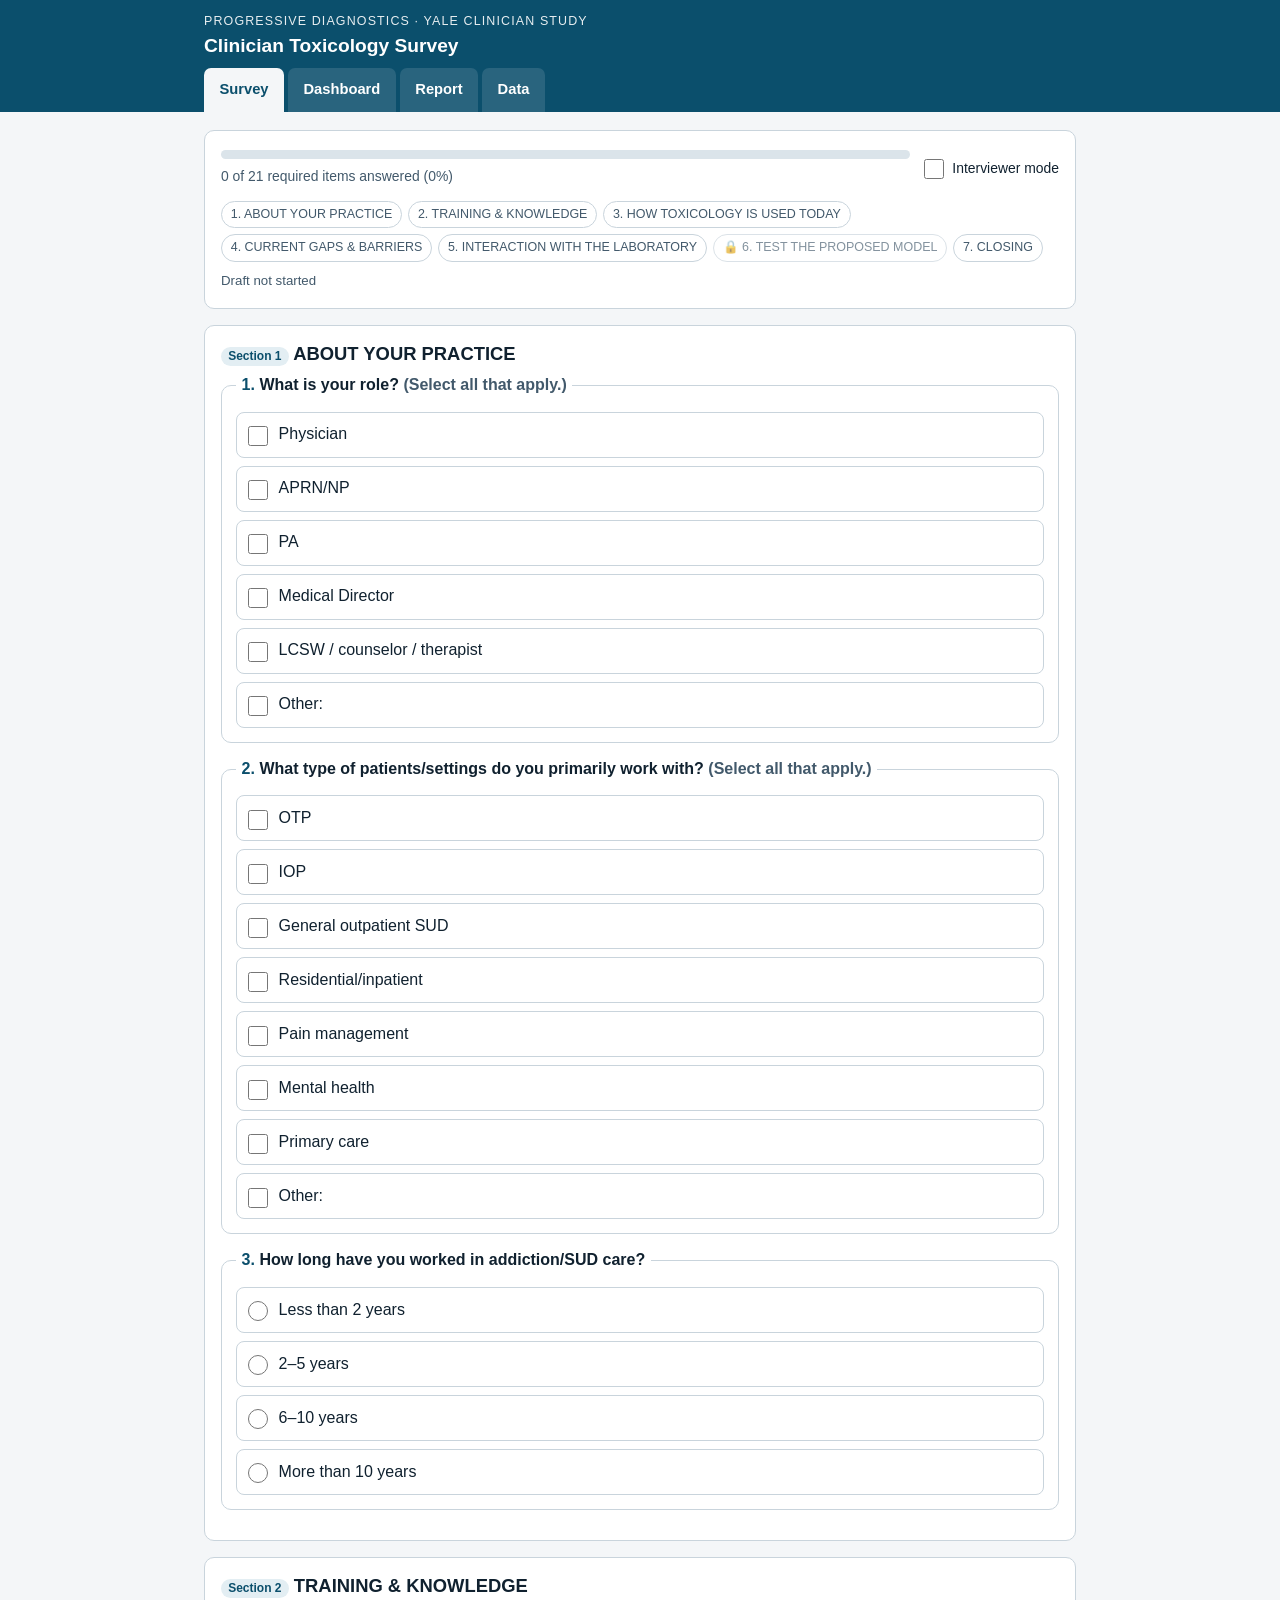
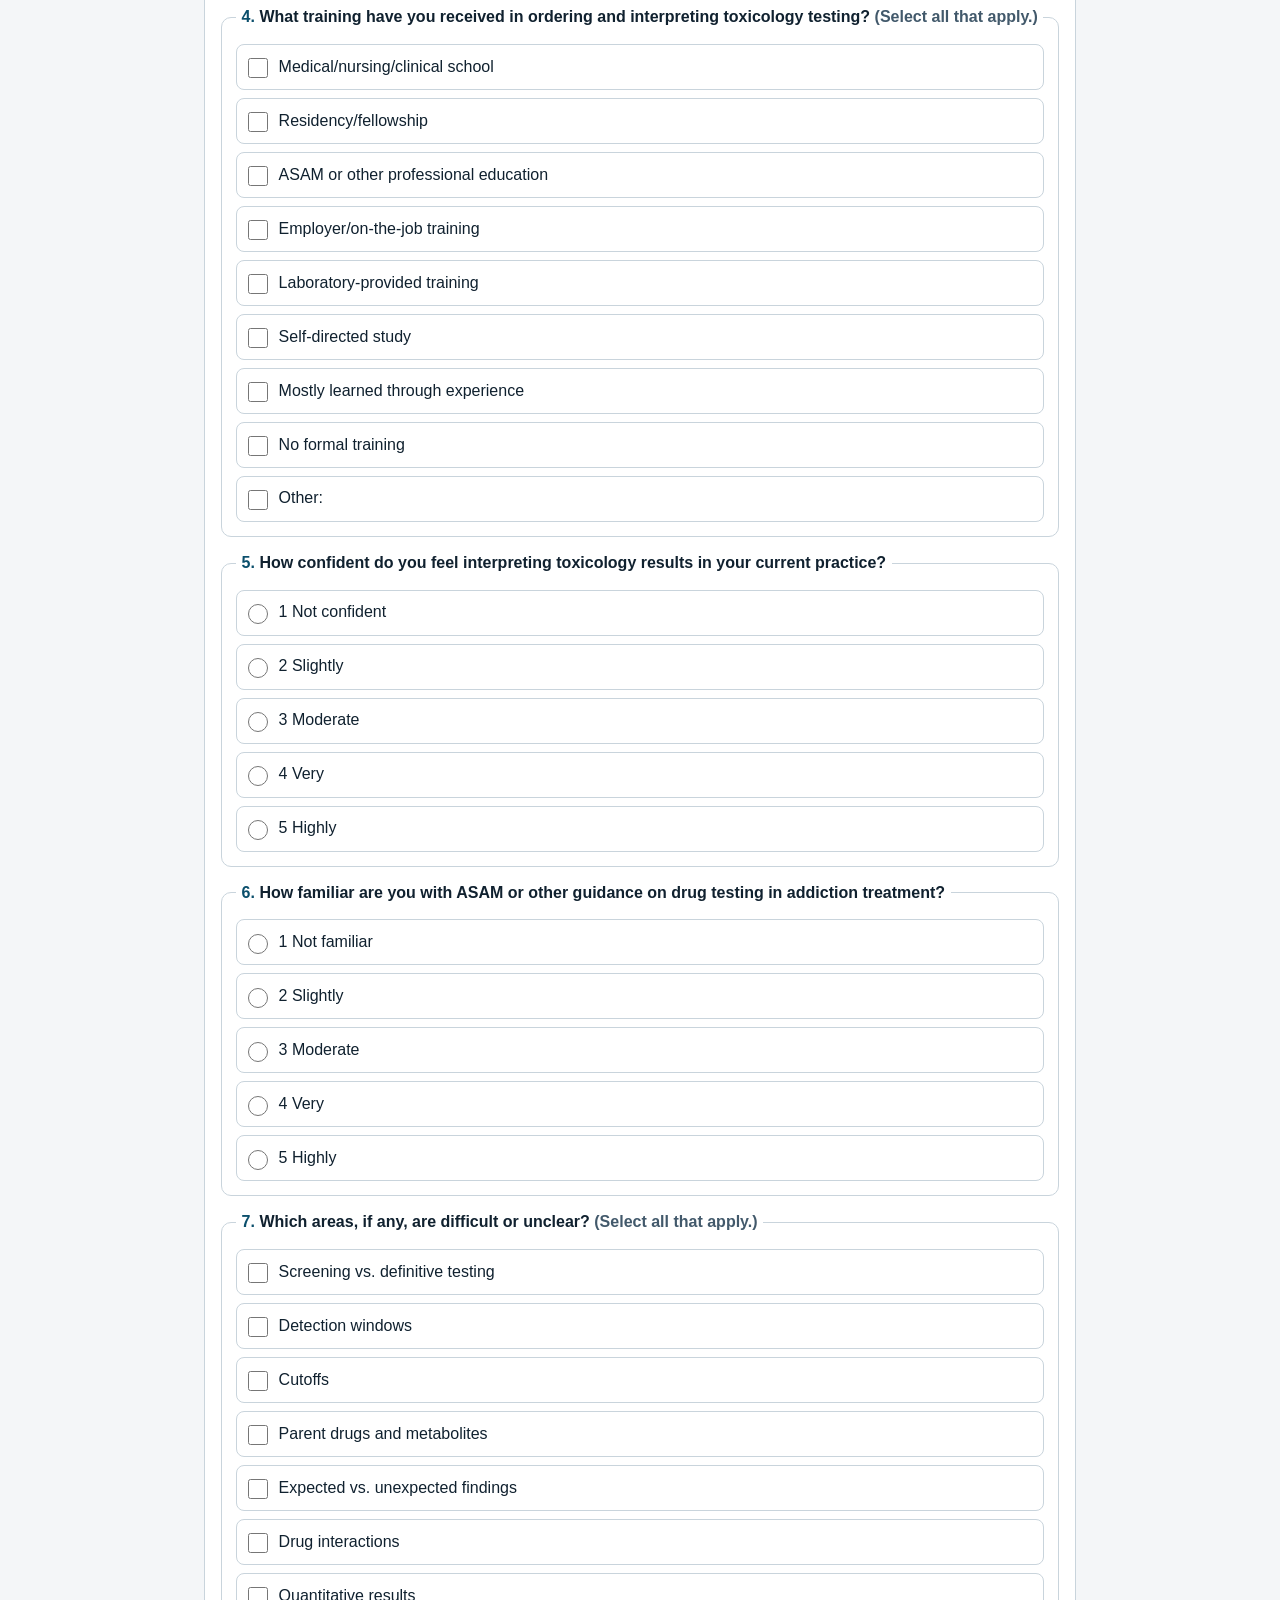
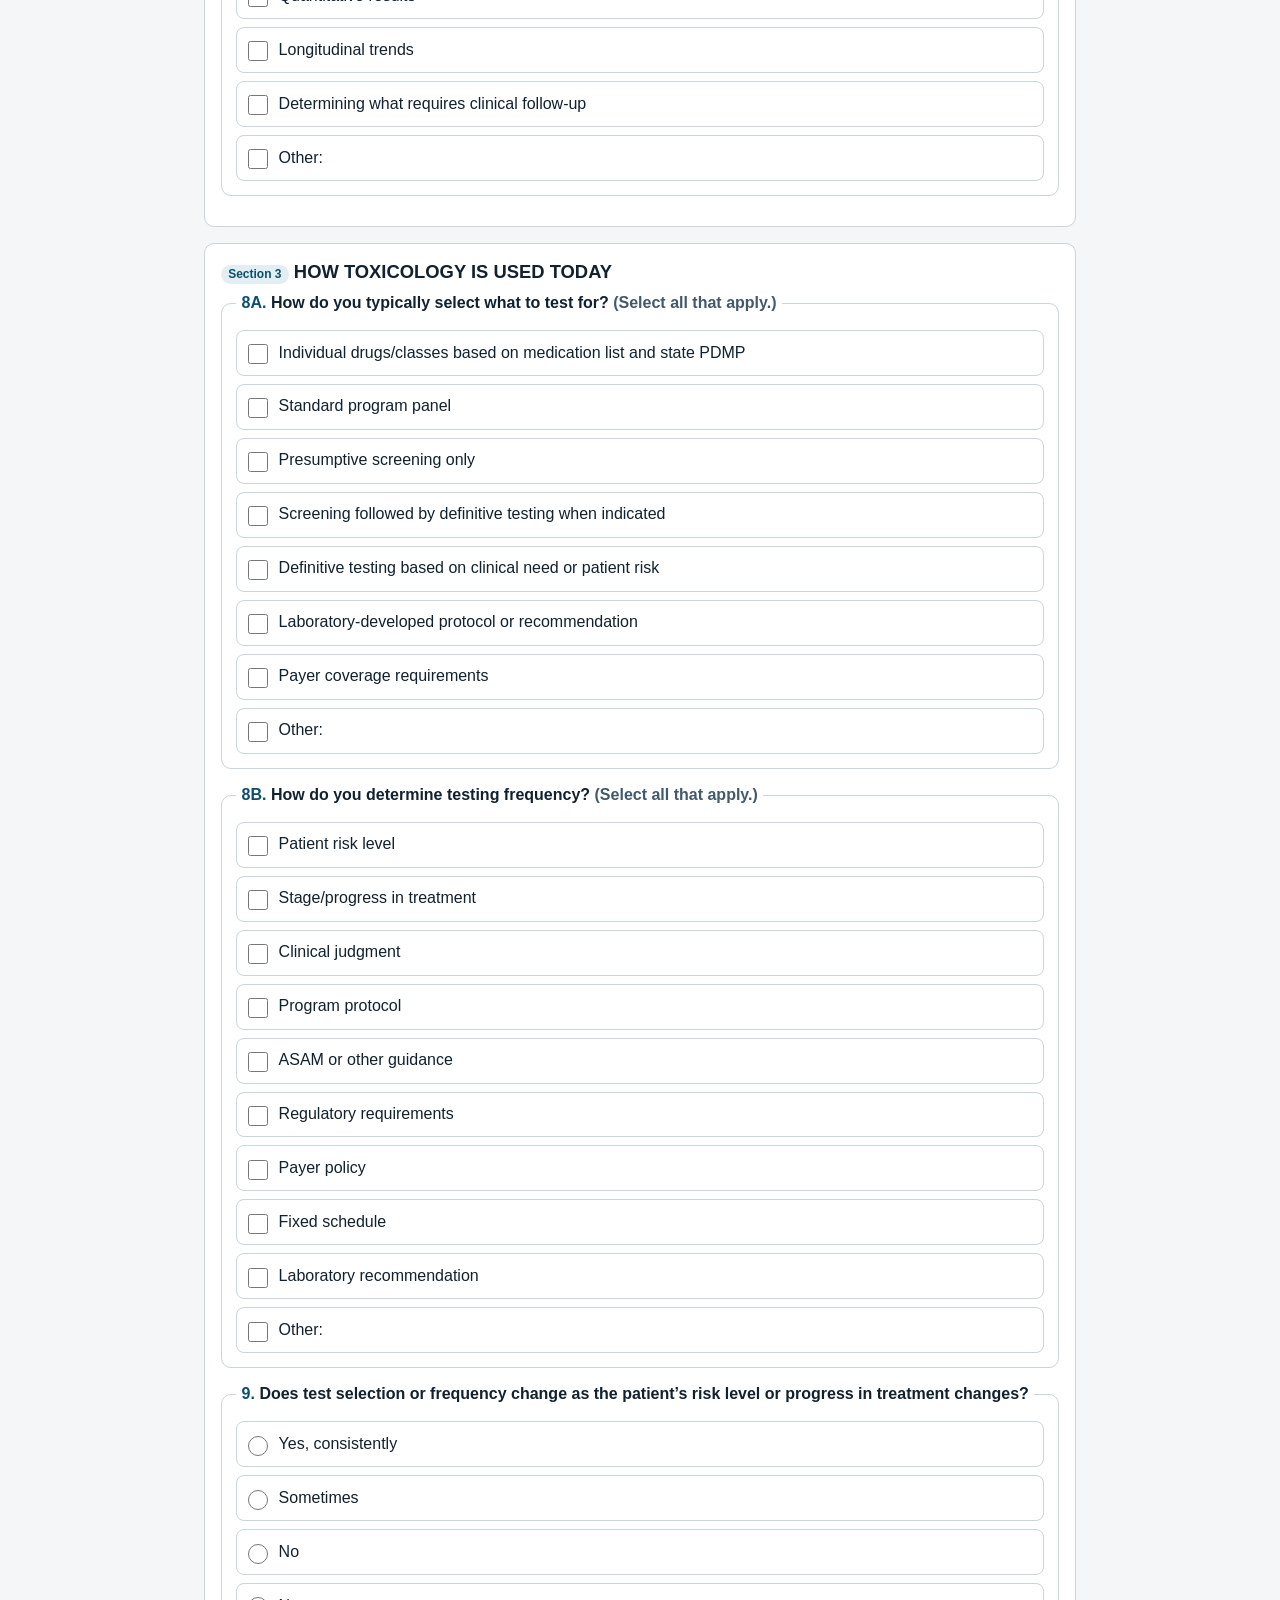
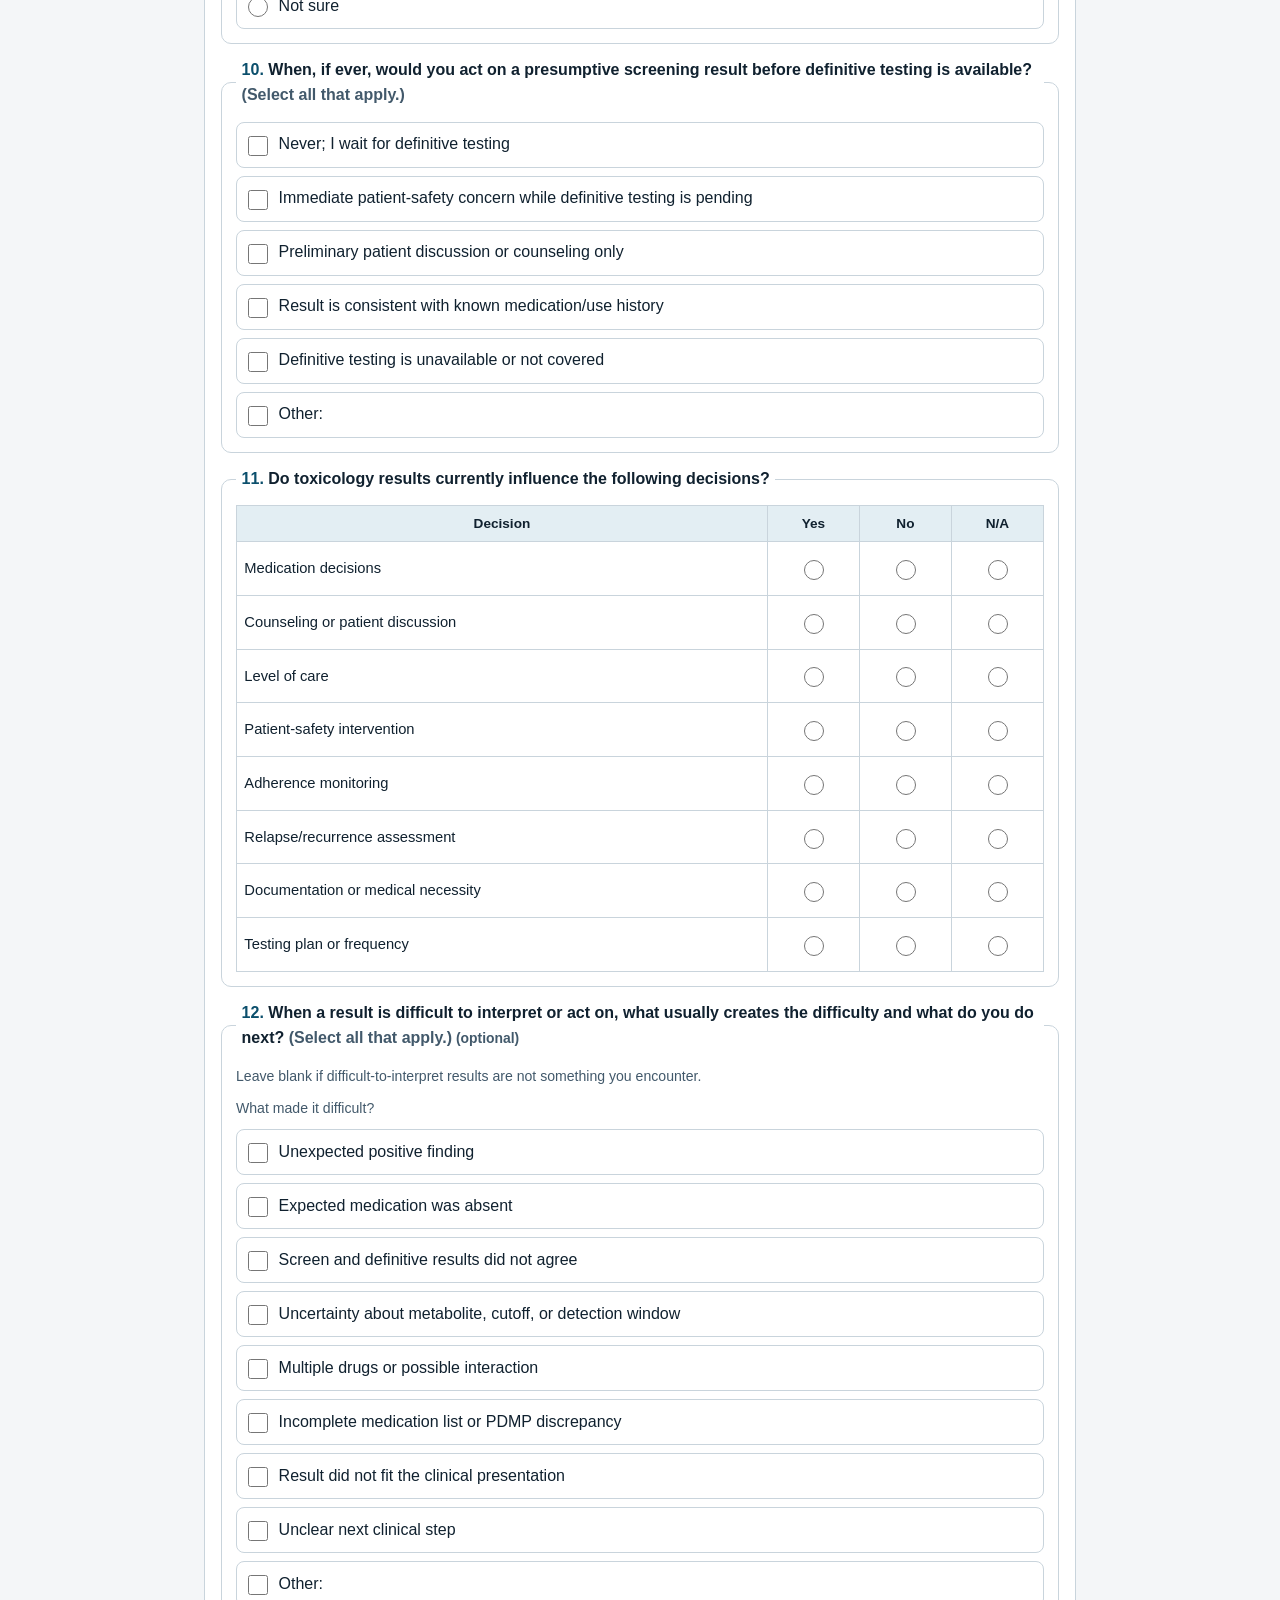
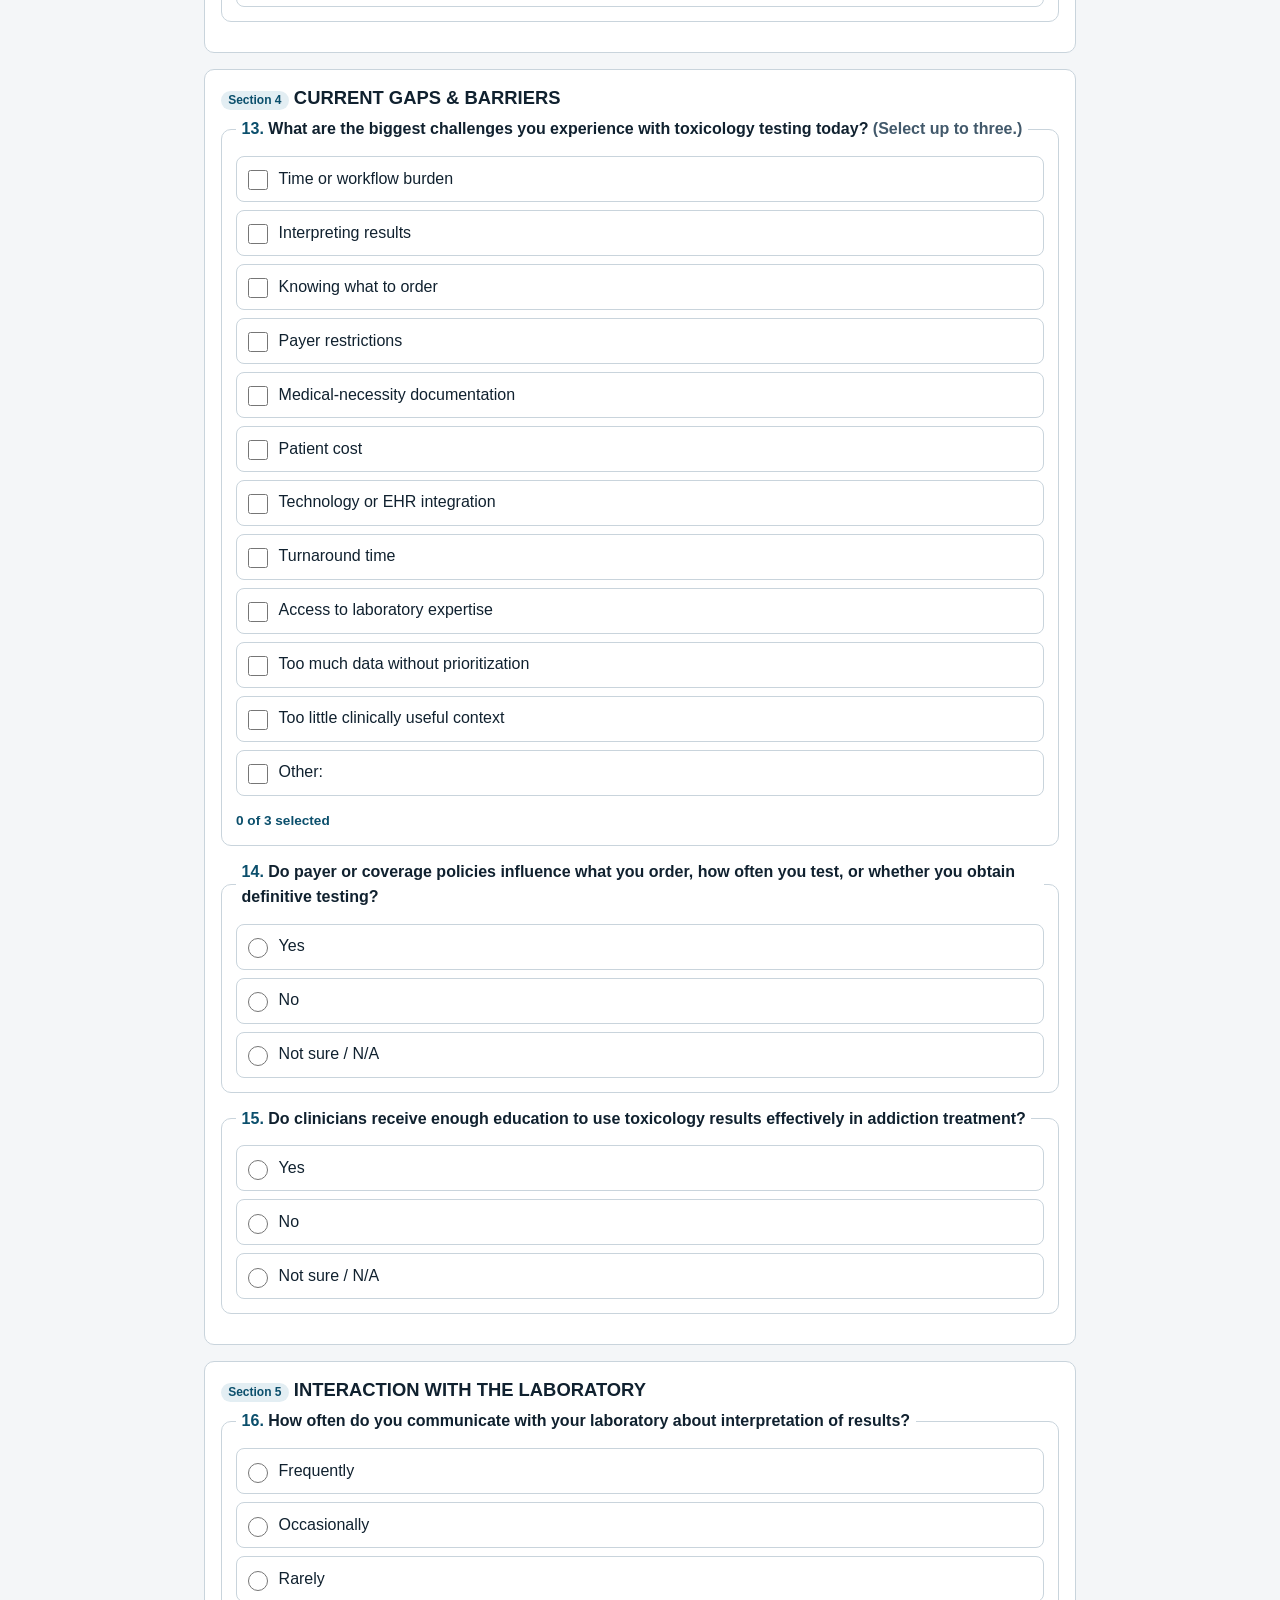
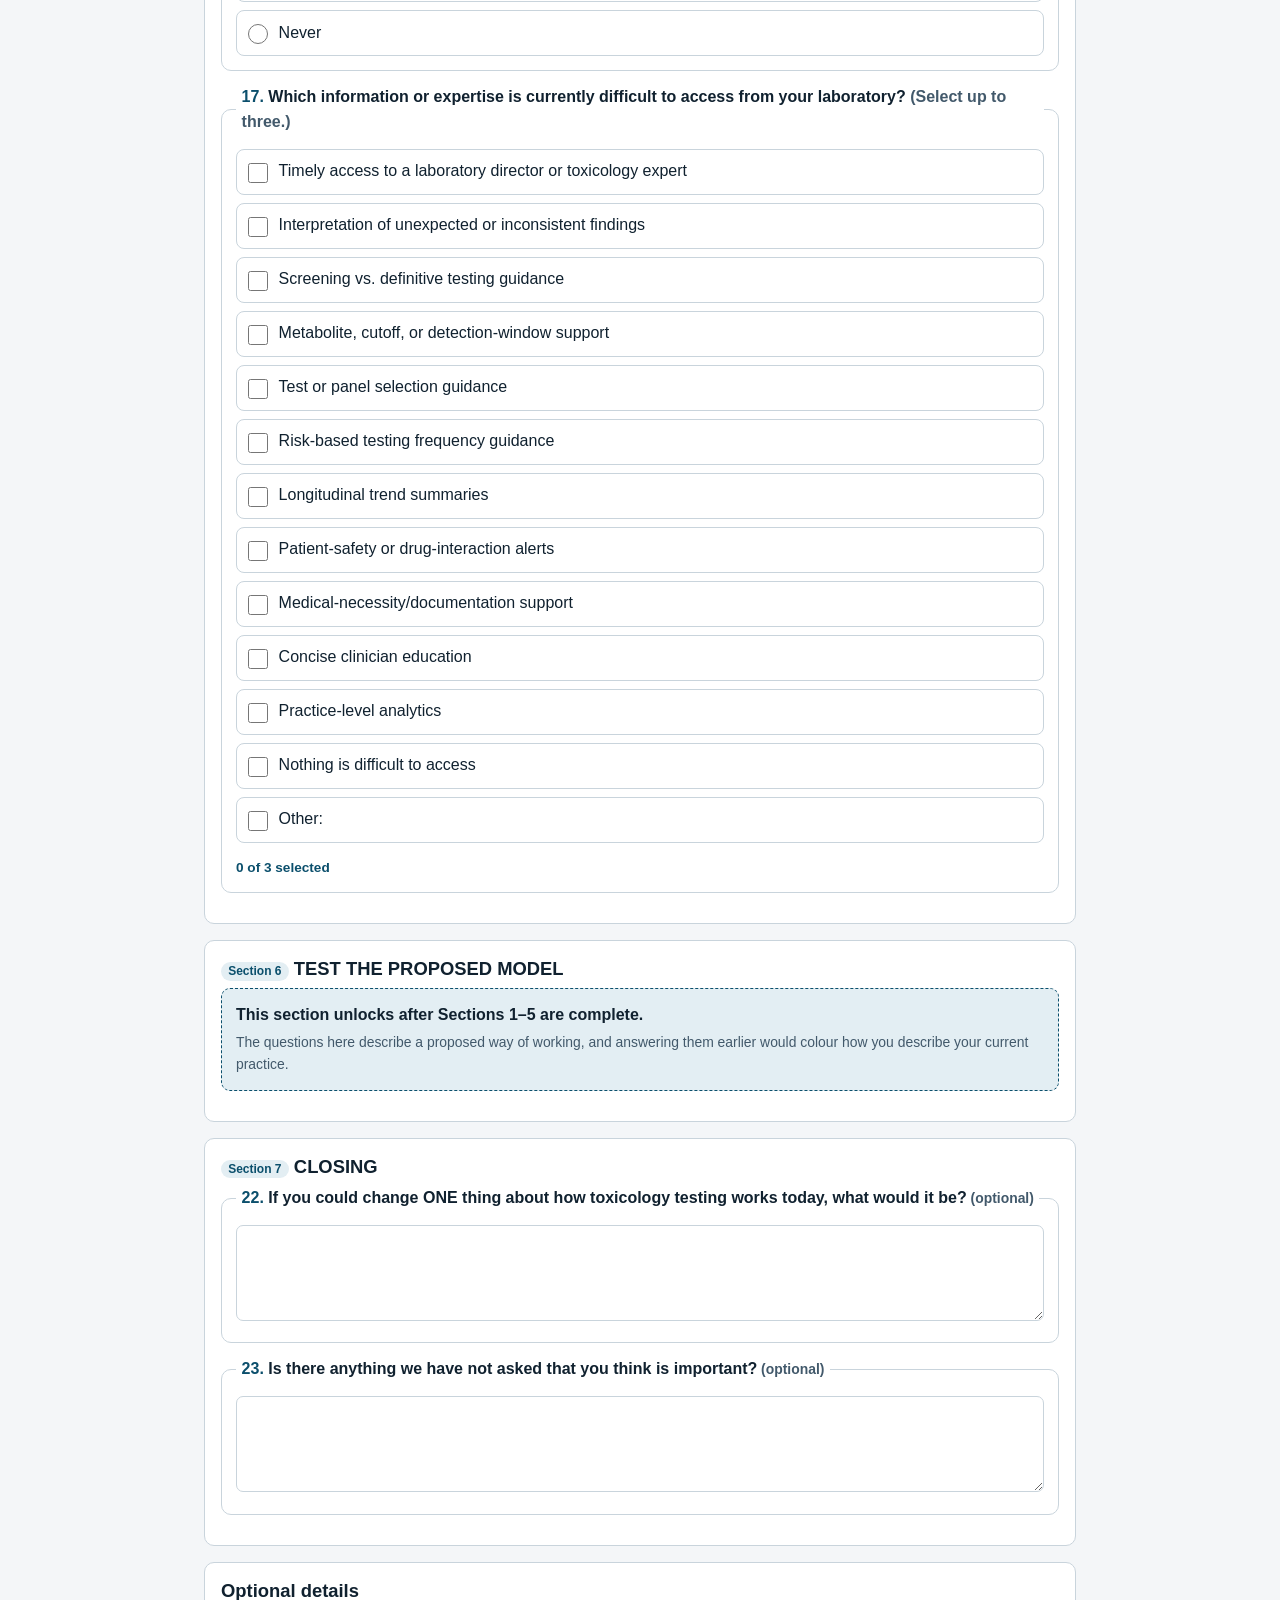
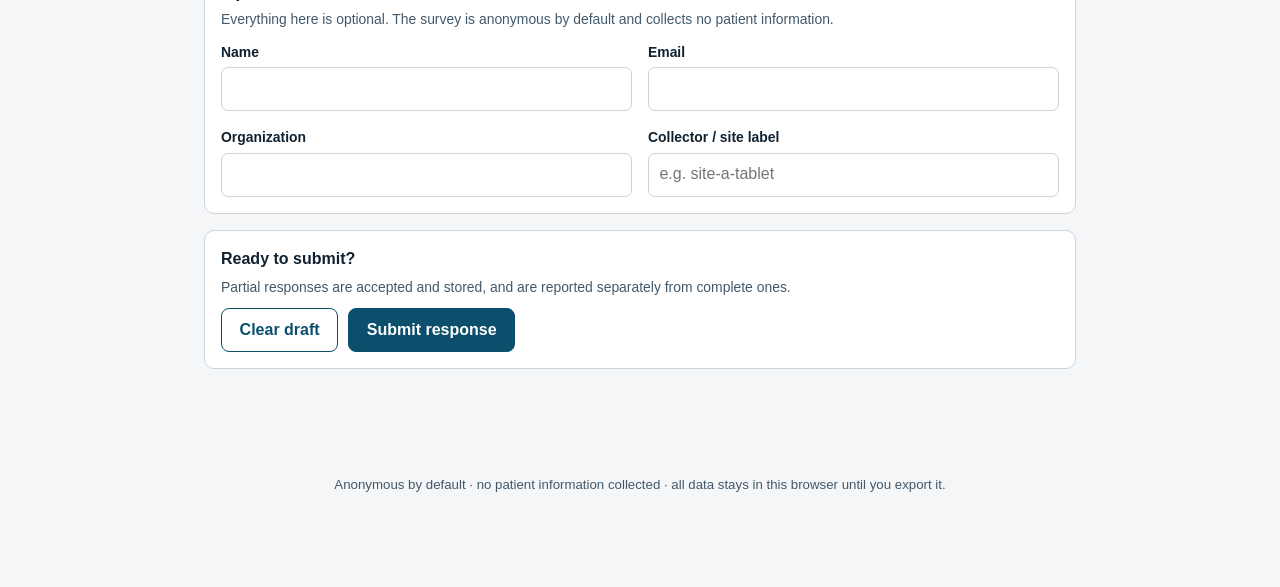
<file: clinician_survey/index.html>
<!DOCTYPE html>
<html lang="en">
<head>
<meta charset="utf-8">
<meta name="viewport" content="width=device-width, initial-scale=1">
<title>Clinician Toxicology Survey</title>
<style>
:root{
  --bg:#f4f6f8; --surface:#ffffff; --ink:#10212f; --ink-soft:#42596b; --line:#c9d4dc;
  --accent:#0b4f6c; --accent-soft:#e3eef3; --focus:#b8480f; --ok:#0f6b45; --warn:#8a4b00;
  --bad:#9b1c1c; --chart1:#0b4f6c; --chart2:#3f8ea8; --chart3:#7db8c9; --chart4:#cfe1e8;
}
*{box-sizing:border-box}
html{-webkit-text-size-adjust:100%}
body{margin:0;background:var(--bg);color:var(--ink);
  font:16px/1.55 -apple-system,BlinkMacSystemFont,"Segoe UI",Roboto,"Helvetica Neue",Arial,sans-serif}
h1,h2,h3{line-height:1.25;margin:0 0 .4em}
h1{font-size:1.35rem}h2{font-size:1.15rem}h3{font-size:1rem}
p{margin:0 0 .8em}
a{color:var(--accent)}
:focus-visible{outline:3px solid var(--focus);outline-offset:2px;border-radius:3px}
.skip{position:absolute;left:-9999px;top:0;background:#fff;padding:.6em 1em;z-index:50}
.skip:focus{left:8px;top:8px}
.wrap{max-width:900px;margin:0 auto;padding:0 14px 72px}
.dash .wrap,.rep .wrap,.data .wrap{max-width:1180px}
header.app{background:var(--accent);color:#fff;padding:12px 0 0}
header.app .wrap{padding-bottom:0}
.brand{font-size:.78rem;letter-spacing:.09em;text-transform:uppercase;opacity:.9;margin:0}
header.app h1{color:#fff;font-size:1.2rem;margin:.15em 0 .5em}
nav.tabs{display:flex;gap:4px;flex-wrap:wrap}
nav.tabs button{appearance:none;border:0;background:rgba(255,255,255,.12);color:#fff;
  font:inherit;font-weight:600;font-size:.92rem;padding:.6em 1.05em;border-radius:7px 7px 0 0;cursor:pointer;min-height:44px}
nav.tabs button[aria-selected="true"]{background:var(--bg);color:var(--accent)}
nav.tabs button:hover{background:rgba(255,255,255,.24)}
nav.tabs button[aria-selected="true"]:hover{background:var(--bg)}
main{padding-top:18px}
.card{background:var(--surface);border:1px solid var(--line);border-radius:10px;padding:16px;margin:0 0 16px}
.muted{color:var(--ink-soft)}
.small{font-size:.87rem}
.tiny{font-size:.8rem}
.row{display:flex;gap:10px;flex-wrap:wrap;align-items:center}
.spread{display:flex;gap:10px;flex-wrap:wrap;align-items:center;justify-content:space-between}
button.btn,label.btn{appearance:none;font:inherit;font-weight:600;min-height:44px;padding:.55em 1.1em;
  border-radius:8px;border:1px solid var(--accent);background:var(--accent);color:#fff;cursor:pointer;
  display:inline-flex;align-items:center;gap:.4em}
button.btn.ghost,label.btn.ghost{background:#fff;color:var(--accent)}
button.btn.ghost:hover,label.btn.ghost:hover{background:var(--accent-soft)}
button.btn:disabled{opacity:.45;cursor:not-allowed}
button.linkish{background:none;border:0;color:var(--accent);font:inherit;text-decoration:underline;cursor:pointer;padding:.3em;min-height:44px}

/* progress */
.progressbar{height:9px;background:#dbe4ea;border-radius:5px;overflow:hidden}
.progressbar span{display:block;height:100%;background:var(--accent);width:0;transition:width .25s}
@media (prefers-reduced-motion:reduce){.progressbar span{transition:none}}
.chips{display:flex;gap:6px;flex-wrap:wrap;margin-top:10px}
.chip{font-size:.78rem;border:1px solid var(--line);border-radius:999px;padding:.25em .7em;background:#fff;color:var(--ink-soft)}
.chip.done{border-color:var(--ok);color:var(--ok);font-weight:600}
.chip.locked{opacity:.65}

/* questions */
fieldset.q{border:1px solid var(--line);border-radius:10px;background:var(--surface);margin:0 0 14px;padding:14px}
fieldset.q>legend{font-weight:600;padding:0 .35em;font-size:1rem}
fieldset.q.invalid{border-color:var(--bad);box-shadow:0 0 0 1px var(--bad)}
.qnum{color:var(--accent);font-weight:700}
.qhelp{color:var(--ink-soft);font-size:.88rem;margin:.1em 0 .7em}
.opts{display:grid;gap:8px}
.opt{display:flex;gap:.65em;align-items:flex-start;border:1px solid var(--line);border-radius:8px;
  padding:.6em .7em;background:#fff;cursor:pointer;min-height:44px}
.opt:hover{background:var(--accent-soft)}
.opt input{margin:.28em 0 0;width:20px;height:20px;flex:0 0 auto;accent-color:var(--accent)}
.opt.sel{border-color:var(--accent);background:var(--accent-soft)}
.opt.off{opacity:.5}
.opt.off:hover{background:#fff}
.opt span.t{flex:1}
.otherwrap{margin:.45em 0 0 2em}
input[type=text],input[type=email],textarea,select{font:inherit;color:var(--ink);background:#fff;
  border:1px solid var(--line);border-radius:7px;padding:.55em .65em;width:100%;min-height:44px}
textarea{min-height:96px;resize:vertical}
.likert{display:grid;gap:8px}
.err{color:var(--bad);font-weight:600;font-size:.88rem;margin:.5em 0 0}
.note{border-left:4px solid var(--warn);background:#fff8ef;padding:.55em .75em;margin:.55em 0 0;font-size:.88rem}
.cond{margin:.7em 0 0;padding:.7em .8em;border-left:4px solid var(--accent);background:var(--accent-soft);border-radius:0 8px 8px 0}
.cond[hidden]{display:none}
.capmsg{font-size:.85rem;font-weight:600;color:var(--accent);margin:.45em 0 0}

/* grids */
table.grid{width:100%;border-collapse:collapse;font-size:.92rem}
table.grid th,table.grid td{border:1px solid var(--line);padding:.5em;text-align:center}
table.grid th[scope=row]{text-align:left;font-weight:500;min-width:220px}
table.grid thead th{background:var(--accent-soft);font-size:.85rem}
table.grid td label{display:flex;align-items:center;justify-content:center;min-height:38px;cursor:pointer}
table.grid input{width:20px;height:20px;accent-color:var(--accent)}
.gridcards{display:none}
.gridcard{border:1px solid var(--line);border-radius:8px;padding:.6em .7em;margin:0 0 8px;background:#fff}
.gridcard .gl{font-weight:600;font-size:.92rem;margin:0 0 .45em}
.gridcard .go{display:flex;gap:.5em;flex-wrap:wrap}
.gridcard .go label{border:1px solid var(--line);border-radius:7px;padding:.35em .6em;display:flex;
  gap:.35em;align-items:center;min-height:40px;cursor:pointer;font-size:.88rem}
@media (max-width:640px){
  table.grid{display:none}
  .gridcards{display:block}
}
.locked{position:relative}
.lockmsg{border:1px dashed var(--accent);background:var(--accent-soft);border-radius:9px;padding:14px;margin:0 0 14px}

/* dashboard */
.kpis{display:grid;grid-template-columns:repeat(auto-fit,minmax(150px,1fr));gap:10px}
.kpi{background:#fff;border:1px solid var(--line);border-radius:9px;padding:.7em .8em}
.kpi .v{font-size:1.5rem;font-weight:700;color:var(--accent);line-height:1.15}
.kpi .l{font-size:.8rem;color:var(--ink-soft)}
.filters{position:sticky;top:0;z-index:20;background:var(--surface);border:1px solid var(--line);
  border-radius:10px;padding:12px;margin:0 0 16px}
.filters .fgrid{display:grid;grid-template-columns:repeat(auto-fit,minmax(190px,1fr));gap:10px}
.filters label.fl{display:block;font-size:.82rem;font-weight:600;color:var(--ink-soft);margin:0 0 .25em}
.filters select[multiple]{min-height:96px}
.grid2{display:grid;grid-template-columns:repeat(auto-fit,minmax(340px,1fr));gap:16px}
.tablewrap{overflow-x:auto;max-width:100%}
table.data{width:100%;border-collapse:collapse;font-size:.88rem}
table.data th,table.data td{border-bottom:1px solid var(--line);padding:.45em .5em;text-align:left;vertical-align:top}
table.data th{background:var(--accent-soft);font-size:.8rem;text-transform:uppercase;letter-spacing:.03em}
table.data td.n,table.data th.n{text-align:right;font-variant-numeric:tabular-nums}
table.data tr:hover td{background:#f7fbfc}
.bar{display:grid;grid-template-columns:minmax(120px,38%) 1fr auto;gap:.5em;align-items:center;
  padding:.2em 0;font-size:.88rem}
.bar .lab{overflow-wrap:anywhere}
.bar .track{background:#e6edf1;border-radius:4px;height:16px}
.bar .fill{display:block;background:var(--chart1);height:100%;border-radius:4px}
.bar .val{font-variant-numeric:tabular-nums;color:var(--ink-soft);white-space:nowrap}
.stack{display:flex;height:22px;border-radius:4px;overflow:hidden;border:1px solid var(--line)}
.stack i{display:block;height:100%}
.legend{display:flex;gap:.8em;flex-wrap:wrap;font-size:.8rem;color:var(--ink-soft);margin:.4em 0 0}
.legend i{display:inline-block;width:12px;height:12px;border-radius:2px;margin-right:.3em;vertical-align:-1px}
.verbatim{border-left:3px solid var(--line);padding:.3em 0 .3em .7em;margin:0 0 .6em;font-size:.9rem}
.flag{display:inline-block;font-size:.75rem;font-weight:700;border-radius:4px;padding:.1em .45em;
  background:#fdecec;color:var(--bad);margin-left:.4em}
details.foot{margin:.6em 0 0;font-size:.85rem;color:var(--ink-soft)}
.empty{padding:26px;text-align:center;color:var(--ink-soft)}
.banner{border:1px solid var(--warn);background:#fff8ef;color:var(--warn);border-radius:9px;
  padding:.7em .9em;margin:0 0 14px;font-size:.9rem;font-weight:600}
.savenote{font-size:.83rem;color:var(--ink-soft)}
.sr{position:absolute;width:1px;height:1px;overflow:hidden;clip:rect(0 0 0 0);white-space:nowrap}
.pill{display:inline-block;font-size:.75rem;border-radius:999px;padding:.15em .6em;background:var(--accent-soft);color:var(--accent);font-weight:700}
@media print{
  header.app,nav.tabs,.filters,.noprint,footer.app{display:none !important}
  body{background:#fff;font-size:11pt}
  .card{border:0;padding:0;margin:0 0 14pt;break-inside:avoid}
  .wrap{max-width:none;padding:0}
  h2{break-after:avoid}
  table.data{break-inside:auto}
  tr{break-inside:avoid}
}
footer.app{padding:18px 0;color:var(--ink-soft);font-size:.83rem;text-align:center}
</style>
</head>
<body class="svy">
<a class="skip" href="#main">Skip to content</a>
<header class="app">
  <div class="wrap">
    <p class="brand">Progressive Diagnostics &middot; Yale Clinician Study</p>
    <h1>Clinician Toxicology Survey</h1>
    <nav class="tabs" role="tablist" aria-label="Sections of this tool">
      <button role="tab" id="tab-survey" aria-controls="panel-survey" aria-selected="true">Survey</button>
      <button role="tab" id="tab-dash" aria-controls="panel-dash" aria-selected="false" tabindex="-1">Dashboard</button>
      <button role="tab" id="tab-report" aria-controls="panel-report" aria-selected="false" tabindex="-1">Report</button>
      <button role="tab" id="tab-data" aria-controls="panel-data" aria-selected="false" tabindex="-1">Data</button>
    </nav>
  </div>
</header>

<main id="main">
  <section id="panel-survey" role="tabpanel" aria-labelledby="tab-survey">
    <div class="wrap">
      <div id="storageBanner" class="banner" hidden></div>
      <div class="card noprint">
        <div class="spread">
          <div style="flex:1;min-width:220px">
            <div class="progressbar" role="progressbar" aria-labelledby="progLabel" aria-valuemin="0" aria-valuemax="100" aria-valuenow="0" id="progBar"><span></span></div>
            <p id="progLabel" class="small muted" style="margin:.45em 0 0">0 of 0 required items answered</p>
          </div>
          <div class="row">
            <label class="small" style="display:flex;gap:.4em;align-items:center;min-height:44px">
              <input type="checkbox" id="interviewerMode" style="width:20px;height:20px">
              Interviewer mode
            </label>
          </div>
        </div>
        <div class="chips" id="sectionChips"></div>
        <p class="savenote" id="saveNote" aria-live="polite" style="margin:.7em 0 0">Draft not started</p>
      </div>
      <div id="interviewerPanel" hidden></div>
      <form id="surveyForm" novalidate></form>
      <div class="card noprint">
        <div class="spread">
          <div>
            <p style="margin:0 0 .3em"><strong>Ready to submit?</strong></p>
            <p class="small muted" style="margin:0">Partial responses are accepted and stored, and are reported separately from complete ones.</p>
          </div>
          <div class="row">
            <button type="button" class="btn ghost" id="btnClearDraft">Clear draft</button>
            <button type="button" class="btn" id="btnSubmit">Submit response</button>
          </div>
        </div>
        <p class="err" id="submitErr" hidden></p>
      </div>
    </div>
  </section>

  <section id="panel-dash" role="tabpanel" aria-labelledby="tab-dash" hidden>
    <div class="wrap"><div id="dashRoot"></div></div>
  </section>

  <section id="panel-report" role="tabpanel" aria-labelledby="tab-report" hidden>
    <div class="wrap"><div id="reportRoot"></div></div>
  </section>

  <section id="panel-data" role="tabpanel" aria-labelledby="tab-data" hidden>
    <div class="wrap"><div id="dataRoot"></div></div>
  </section>
</main>

<footer class="app"><div class="wrap">
  Anonymous by default &middot; no patient information collected &middot; all data stays in this browser until you export it.
</div></footer>

<p class="sr" id="liveRegion" aria-live="polite" role="status"></p>
<input type="file" id="importFile" accept=".json,.csv,application/json,text/csv" hidden>
<script>
"use strict";

/* ------------------------------------------------------------------
   Instrument definition. Question and option text is reproduced
   verbatim from the 9.17.26 source document; codes are frozen slugs
   used by storage, exports and analytics.
------------------------------------------------------------------ */

const INSTRUMENT_ID = "yale-pd-clinician-tox-2026-09-17";
const SCHEMA_VERSION = "1.0.0";

const INTERVIEWER_TEXT = {
  purpose: "To understand how clinicians select, interpret, and apply toxicology testing in substance use disorder care; where current workflows create gaps or unnecessary burden; and which laboratory capabilities would most improve patient safety, clinical decision-making, documentation, and efficiency. This is a customer needs-assessment discussion, not a sales conversation. Do not collect patient-specific or other protected health information.",
  instructions: [
    "Target length: 15\u201320 minutes.",
    "Complete Sections 1\u20135 before introducing the proposed laboratory model.",
    "Select all that apply unless otherwise noted; use prompts only when needed.",
    "Capture the respondent\u2019s words where possible, especially examples and objections.",
    "Do not describe Progressive Diagnostics capabilities until Section 6."
  ],
  introScript: "\u201cWe are evaluating how toxicology testing and laboratory support can be made more clinically useful, easier to apply, and better integrated into addiction treatment. We would value your perspective on training, testing decisions, how results are used, workflow challenges, and the role a laboratory should play in supporting the treatment team. There are no right or wrong answers; we want to understand what happens in day-to-day practice.\u201d"
};

const SECTION6_PREAMBLE = "\u201cWe are exploring a model where the toxicology laboratory works more interactively with the treatment team\u2014not directing care, but serving as a clinically useful partner by providing specialized toxicology expertise, longitudinal information, patient-safety insights, and decision support that is easier to apply in day-to-day practice.\u201d";

const LIKERT5 = (l1, l2, l3, l4, l5) => [
  { code: "1", label: l1, value: 1 }, { code: "2", label: l2, value: 2 },
  { code: "3", label: l3, value: 3 }, { code: "4", label: l4, value: 4 },
  { code: "5", label: l5, value: 5 }
];

const SECTIONS = [
  {
    id: "s1", num: 1, title: "ABOUT YOUR PRACTICE", questions: [
      {
        id: "q1", num: "1", type: "multi", required: true,
        text: "What is your role?", instruction: "(Select all that apply.)",
        options: [
          { code: "physician", label: "Physician" },
          { code: "aprn_np", label: "APRN/NP" },
          { code: "pa", label: "PA" },
          { code: "medical_director", label: "Medical Director" },
          { code: "lcsw_counselor_therapist", label: "LCSW / counselor / therapist" },
          { code: "other", label: "Other:", other: true }
        ]
      },
      {
        id: "q2", num: "2", type: "multi", required: true,
        text: "What type of patients/settings do you primarily work with?", instruction: "(Select all that apply.)",
        options: [
          { code: "otp", label: "OTP" },
          { code: "iop", label: "IOP" },
          { code: "general_outpatient_sud", label: "General outpatient SUD" },
          { code: "residential_inpatient", label: "Residential/inpatient" },
          { code: "pain_management", label: "Pain management" },
          { code: "mental_health", label: "Mental health" },
          { code: "primary_care", label: "Primary care" },
          { code: "other", label: "Other:", other: true }
        ]
      },
      {
        id: "q3", num: "3", type: "single", required: true,
        text: "How long have you worked in addiction/SUD care?",
        options: [
          { code: "lt_2_years", label: "Less than 2 years" },
          { code: "2_5_years", label: "2\u20135 years" },
          { code: "6_10_years", label: "6\u201310 years" },
          { code: "gt_10_years", label: "More than 10 years" }
        ]
      }
    ]
  },
  {
    id: "s2", num: 2, title: "TRAINING & KNOWLEDGE", questions: [
      {
        id: "q4", num: "4", type: "multi", required: true,
        text: "What training have you received in ordering and interpreting toxicology testing?", instruction: "(Select all that apply.)",
        options: [
          { code: "medical_nursing_clinical_school", label: "Medical/nursing/clinical school" },
          { code: "residency_fellowship", label: "Residency/fellowship" },
          { code: "asam_professional_education", label: "ASAM or other professional education" },
          { code: "employer_on_the_job", label: "Employer/on-the-job training" },
          { code: "laboratory_provided", label: "Laboratory-provided training" },
          { code: "self_directed_study", label: "Self-directed study" },
          { code: "learned_through_experience", label: "Mostly learned through experience" },
          { code: "no_formal_training", label: "No formal training", exclusive: true },
          { code: "other", label: "Other:", other: true }
        ]
      },
      {
        id: "q5", num: "5", type: "likert", required: true,
        text: "How confident do you feel interpreting toxicology results in your current practice?",
        options: LIKERT5("1 Not confident", "2 Slightly", "3 Moderate", "4 Very", "5 Highly")
      },
      {
        id: "q6", num: "6", type: "likert", required: true,
        text: "How familiar are you with ASAM or other guidance on drug testing in addiction treatment?",
        options: LIKERT5("1 Not familiar", "2 Slightly", "3 Moderate", "4 Very", "5 Highly")
      },
      {
        id: "q7", num: "7", type: "multi", required: true,
        text: "Which areas, if any, are difficult or unclear?", instruction: "(Select all that apply.)",
        options: [
          { code: "screening_vs_definitive", label: "Screening vs. definitive testing" },
          { code: "detection_windows", label: "Detection windows" },
          { code: "cutoffs", label: "Cutoffs" },
          { code: "parent_drugs_metabolites", label: "Parent drugs and metabolites" },
          { code: "expected_vs_unexpected", label: "Expected vs. unexpected findings" },
          { code: "drug_interactions", label: "Drug interactions" },
          { code: "quantitative_results", label: "Quantitative results" },
          { code: "longitudinal_trends", label: "Longitudinal trends" },
          { code: "what_requires_follow_up", label: "Determining what requires clinical follow-up" },
          { code: "other", label: "Other:", other: true }
        ]
      }
    ]
  },
  {
    id: "s3", num: 3, title: "HOW TOXICOLOGY IS USED TODAY", questions: [
      {
        id: "q8a", num: "8A", type: "multi", required: true,
        text: "How do you typically select what to test for?", instruction: "(Select all that apply.)",
        options: [
          { code: "individual_drugs_medlist_pdmp", label: "Individual drugs/classes based on medication list and state PDMP" },
          { code: "standard_program_panel", label: "Standard program panel" },
          { code: "presumptive_screening_only", label: "Presumptive screening only" },
          { code: "screening_then_definitive", label: "Screening followed by definitive testing when indicated" },
          { code: "definitive_by_clinical_need", label: "Definitive testing based on clinical need or patient risk" },
          { code: "lab_developed_protocol", label: "Laboratory-developed protocol or recommendation" },
          { code: "payer_coverage_requirements", label: "Payer coverage requirements" },
          { code: "other", label: "Other:", other: true }
        ]
      },
      {
        id: "q8b", num: "8B", type: "multi", required: true,
        text: "How do you determine testing frequency?", instruction: "(Select all that apply.)",
        options: [
          { code: "patient_risk_level", label: "Patient risk level" },
          { code: "stage_progress_in_treatment", label: "Stage/progress in treatment" },
          { code: "clinical_judgment", label: "Clinical judgment" },
          { code: "program_protocol", label: "Program protocol" },
          { code: "asam_or_other_guidance", label: "ASAM or other guidance" },
          { code: "regulatory_requirements", label: "Regulatory requirements" },
          { code: "payer_policy", label: "Payer policy" },
          { code: "fixed_schedule", label: "Fixed schedule" },
          { code: "laboratory_recommendation", label: "Laboratory recommendation" },
          { code: "other", label: "Other:", other: true }
        ]
      },
      {
        id: "q9", num: "9", type: "single", required: true,
        text: "Does test selection or frequency change as the patient\u2019s risk level or progress in treatment changes?",
        options: [
          { code: "yes_consistently", label: "Yes, consistently" },
          { code: "sometimes", label: "Sometimes" },
          { code: "no", label: "No" },
          { code: "not_sure", label: "Not sure" }
        ]
      },
      {
        id: "q10", num: "10", type: "multi", required: true,
        text: "When, if ever, would you act on a presumptive screening result before definitive testing is available?", instruction: "(Select all that apply.)",
        options: [
          { code: "never_wait_for_definitive", label: "Never; I wait for definitive testing", exclusive: true },
          { code: "immediate_safety_concern", label: "Immediate patient-safety concern while definitive testing is pending" },
          { code: "preliminary_discussion_only", label: "Preliminary patient discussion or counseling only" },
          { code: "consistent_with_history", label: "Result is consistent with known medication/use history" },
          { code: "definitive_unavailable", label: "Definitive testing is unavailable or not covered" },
          { code: "other", label: "Other:", other: true }
        ]
      },
      {
        id: "q11", num: "11", type: "grid", required: true,
        text: "Do toxicology results currently influence the following decisions?",
        rowHeader: "Decision",
        columns: [{ code: "yes", label: "Yes" }, { code: "no", label: "No" }, { code: "na", label: "N/A" }],
        rows: [
          { code: "medication_decisions", label: "Medication decisions" },
          { code: "counseling_discussion", label: "Counseling or patient discussion" },
          { code: "level_of_care", label: "Level of care" },
          { code: "patient_safety_intervention", label: "Patient-safety intervention" },
          { code: "adherence_monitoring", label: "Adherence monitoring" },
          { code: "relapse_recurrence_assessment", label: "Relapse/recurrence assessment" },
          { code: "documentation_medical_necessity", label: "Documentation or medical necessity" },
          { code: "testing_plan_frequency", label: "Testing plan or frequency" }
        ]
      },
      {
        id: "q12a", num: "12", type: "multi", required: false,
        text: "When a result is difficult to interpret or act on, what usually creates the difficulty and what do you do next?",
        instruction: "(Select all that apply.)",
        subLabel: "What made it difficult?",
        help: "Leave blank if difficult-to-interpret results are not something you encounter.",
        options: [
          { code: "unexpected_positive", label: "Unexpected positive finding" },
          { code: "expected_medication_absent", label: "Expected medication was absent" },
          { code: "screen_definitive_disagree", label: "Screen and definitive results did not agree" },
          { code: "metabolite_cutoff_window_uncertainty", label: "Uncertainty about metabolite, cutoff, or detection window" },
          { code: "multiple_drugs_interaction", label: "Multiple drugs or possible interaction" },
          { code: "incomplete_medlist_pdmp", label: "Incomplete medication list or PDMP discrepancy" },
          { code: "did_not_fit_presentation", label: "Result did not fit the clinical presentation" },
          { code: "unclear_next_step", label: "Unclear next clinical step" },
          { code: "other", label: "Other:", other: true }
        ],
        followUp: {
          id: "q12b", type: "multi", dependsOn: "q12a", showWhen: { anySelected: true },
          subLabel: "What did you do next?",
          help: "Available once you have selected at least one source of difficulty.",
          options: [
            { code: "reviewed_chart_medlist_pdmp", label: "Reviewed chart, medication list, and/or PDMP" },
            { code: "discussed_with_patient", label: "Discussed the result with the patient" },
            { code: "contacted_lab_or_expert", label: "Contacted the laboratory or toxicology expert" },
            { code: "consulted_colleague_director", label: "Consulted a colleague or medical director" },
            { code: "ordered_repeated_definitive", label: "Ordered or repeated definitive testing" },
            { code: "documented_and_monitored", label: "Documented and monitored" },
            { code: "changed_treatment_or_loc", label: "Changed treatment or level of care" },
            { code: "no_action_remained_uncertain", label: "Took no action / remained uncertain" },
            { code: "other", label: "Other:", other: true }
          ]
        }
      }
    ]
  },
  {
    id: "s4", num: 4, title: "CURRENT GAPS & BARRIERS", questions: [
      {
        id: "q13", num: "13", type: "multi", required: true, max: 3,
        text: "What are the biggest challenges you experience with toxicology testing today?", instruction: "(Select up to three.)",
        options: [
          { code: "time_workflow_burden", label: "Time or workflow burden" },
          { code: "interpreting_results", label: "Interpreting results" },
          { code: "knowing_what_to_order", label: "Knowing what to order" },
          { code: "payer_restrictions", label: "Payer restrictions" },
          { code: "medical_necessity_documentation", label: "Medical-necessity documentation" },
          { code: "patient_cost", label: "Patient cost" },
          { code: "technology_ehr_integration", label: "Technology or EHR integration" },
          { code: "turnaround_time", label: "Turnaround time" },
          { code: "access_to_lab_expertise", label: "Access to laboratory expertise" },
          { code: "too_much_data", label: "Too much data without prioritization" },
          { code: "too_little_context", label: "Too little clinically useful context" },
          { code: "other", label: "Other:", other: true }
        ]
      },
      {
        id: "q14", num: "14", type: "single", required: true,
        text: "Do payer or coverage policies influence what you order, how often you test, or whether you obtain definitive testing?",
        options: [
          { code: "yes", label: "Yes" }, { code: "no", label: "No" },
          { code: "not_sure_na", label: "Not sure / N/A" }
        ],
        followUp: {
          id: "q14b", type: "multi", dependsOn: "q14", showWhen: { equals: "yes" },
          subLabel: "If yes, select all that apply:",
          options: [
            { code: "what_is_ordered", label: "What is ordered" },
            { code: "testing_frequency", label: "Testing frequency" },
            { code: "definitive_testing", label: "Definitive testing" },
            { code: "timing_of_care", label: "Timing of care" },
            { code: "patient_cost", label: "Patient cost" }
          ]
        }
      },
      {
        id: "q15", num: "15", type: "single", required: true,
        text: "Do clinicians receive enough education to use toxicology results effectively in addiction treatment?",
        options: [
          { code: "yes", label: "Yes" }, { code: "no", label: "No" },
          { code: "not_sure_na", label: "Not sure / N/A" }
        ]
      }
    ]
  },
  {
    id: "s5", num: 5, title: "INTERACTION WITH THE LABORATORY", questions: [
      {
        id: "q16", num: "16", type: "single", required: true,
        text: "How often do you communicate with your laboratory about interpretation of results?",
        options: [
          { code: "frequently", label: "Frequently" }, { code: "occasionally", label: "Occasionally" },
          { code: "rarely", label: "Rarely" }, { code: "never", label: "Never" }
        ],
        followUp: {
          id: "q16b", type: "multi", dependsOn: "q16", showWhen: { inList: ["rarely", "never"] },
          subLabel: "If rarely/never, why?",
          options: [
            { code: "not_needed", label: "Not needed" },
            { code: "dont_know_whom_to_contact", label: "Do not know whom to contact" },
            { code: "slow_response", label: "Slow response" },
            { code: "lab_does_not_offer_interpretation", label: "Lab does not offer interpretation" },
            { code: "prefer_internal_colleagues", label: "Prefer internal colleagues" },
            { code: "other", label: "Other:", other: true }
          ]
        }
      },
      {
        id: "q17", num: "17", type: "multi", required: true, max: 3,
        text: "Which information or expertise is currently difficult to access from your laboratory?", instruction: "(Select up to three.)",
        options: [
          { code: "lab_director_expert_access", label: "Timely access to a laboratory director or toxicology expert" },
          { code: "interpretation_unexpected", label: "Interpretation of unexpected or inconsistent findings" },
          { code: "screening_vs_definitive_guidance", label: "Screening vs. definitive testing guidance" },
          { code: "metabolite_cutoff_window_support", label: "Metabolite, cutoff, or detection-window support" },
          { code: "test_panel_selection_guidance", label: "Test or panel selection guidance" },
          { code: "risk_based_frequency_guidance", label: "Risk-based testing frequency guidance" },
          { code: "longitudinal_trend_summaries", label: "Longitudinal trend summaries" },
          { code: "safety_interaction_alerts", label: "Patient-safety or drug-interaction alerts" },
          { code: "medical_necessity_documentation_support", label: "Medical-necessity/documentation support" },
          { code: "concise_clinician_education", label: "Concise clinician education" },
          { code: "practice_level_analytics", label: "Practice-level analytics" },
          { code: "nothing_difficult", label: "Nothing is difficult to access", exclusive: true },
          { code: "other", label: "Other:", other: true }
        ]
      }
    ]
  },
  {
    id: "s6", num: 6, title: "TEST THE PROPOSED MODEL", gated: true, questions: [
      {
        id: "q18", num: "18", type: "matrix", required: true, top3: 3,
        text: "How useful would each of the following be in your practice? Rate each and mark the three that would create the most clinical value or save the most time.",
        rowHeader: "Potential laboratory support",
        columns: [
          { code: "high", label: "High", score: 3 }, { code: "medium", label: "Medium", score: 2 },
          { code: "low", label: "Low", score: 1 }, { code: "no_value", label: "No value", score: 0 }
        ],
        rows: [
          { code: "lab_director_expert_access", label: "Timely access to a laboratory director / toxicology expert" },
          { code: "proactive_interpretation", label: "Proactive interpretation of unexpected or inconsistent findings" },
          { code: "longitudinal_trends", label: "Longitudinal patient trends across multiple tests" },
          { code: "safety_alerts", label: "Time-sensitive patient-safety alerts for dangerous combinations or unexpected results" },
          { code: "risk_based_protocols", label: "Risk-based testing protocols that adjust with clinical status and treatment progress" },
          { code: "panel_selection_support", label: "Decision support for appropriate test or panel selection" },
          { code: "documentation_tools", label: "Documentation tools supporting clinical rationale and medical necessity" },
          { code: "point_of_need_education", label: "Point-of-need education and workflow support" },
          { code: "practice_analytics", label: "Practice-level analytics and trends" }
        ]
      },
      {
        id: "q19", num: "19", type: "single", required: true,
        text: "We are considering radiology as a comparison: the treating clinician remains responsible for the patient, while the diagnostic specialist interprets the data and is available for consultation. How well does this analogy fit toxicology in addiction treatment?",
        options: [
          { code: "strong_fit", label: "Strong fit" }, { code: "partial_fit", label: "Partial fit" },
          { code: "does_not_fit", label: "Does not fit" }, { code: "not_sure", label: "Not sure" }
        ],
        followUp: {
          id: "q19b", type: "multi", dependsOn: "q19", showWhen: { always: true },
          subLabel: "Which elements carry over?",
          options: [
            { code: "specialist_interpretation", label: "Specialist interpretation" },
            { code: "consultation_access", label: "Consultation access" },
            { code: "longitudinal_comparison", label: "Longitudinal comparison" },
            { code: "actionable_reporting", label: "Actionable reporting" },
            { code: "clinician_retains_decisions", label: "Clinician retains treatment decisions" },
            { code: "none_other", label: "None / Other:", other: true, exclusive: true }
          ]
        }
      },
      {
        id: "q20", num: "20", type: "multi", required: true,
        text: "What, if anything, would concern you about a more interactive laboratory role? Where should the laboratory\u2019s role stop?",
        instruction: "(Select all that apply.)",
        options: [
          { code: "lab_should_not_direct_treatment", label: "The laboratory should not direct treatment" },
          { code: "liability_accountability", label: "Liability or accountability" },
          { code: "alert_fatigue", label: "Alert fatigue or too much information" },
          { code: "additional_workflow_burden", label: "Additional workflow burden" },
          { code: "data_privacy_interoperability", label: "Data privacy or interoperability" },
          { code: "cost_reimbursement", label: "Cost or reimbursement" },
          { code: "patient_trust_stigma", label: "Patient trust or stigma" },
          { code: "conflict_of_interest_overtesting", label: "Conflict of interest / risk of over-testing" },
          { code: "no_significant_concern", label: "No significant concern", exclusive: true },
          { code: "other", label: "Other:", other: true }
        ]
      },
      {
        id: "q21", num: "21", type: "single", required: true,
        text: "What patient-facing role, if any, should the laboratory have?",
        options: [
          { code: "all_through_treating_provider", label: "All communication should remain through the treating provider" },
          { code: "education_materials_for_provider_use", label: "Provide patient education materials for provider use" },
          { code: "direct_education_with_consent", label: "Direct education with provider consent" },
          { code: "discuss_with_provider_authorization", label: "Discuss results only with provider authorization" },
          { code: "urgent_safety_under_protocol", label: "Direct communication for urgent safety issues under an agreed protocol" },
          { code: "unsure_depends", label: "Unsure / depends on the situation" },
          { code: "other", label: "Other:", other: true }
        ]
      }
    ]
  },
  {
    id: "s7", num: 7, title: "CLOSING", questions: [
      {
        id: "q22", num: "22", type: "text", required: false,
        text: "If you could change ONE thing about how toxicology testing works today, what would it be?"
      },
      {
        id: "q23", num: "23", type: "text", required: false,
        text: "Is there anything we have not asked that you think is important?"
      }
    ]
  }
];

const ALL_QUESTIONS = SECTIONS.flatMap(s => s.questions);
const Q = Object.fromEntries(ALL_QUESTIONS.map(q => [q.id, q]));
const FOLLOWUPS = Object.fromEntries(
  ALL_QUESTIONS.filter(q => q.followUp).map(q => [q.followUp.id, q.followUp])
);
const REQUIRED_IDS = ALL_QUESTIONS.filter(q => q.required).map(q => q.id);
const GATED_SECTION = SECTIONS.find(s => s.gated);
const PREGATE_SECTIONS = SECTIONS.filter(s => s.num <= 5);

function questionLabel(qid, code) {
  const q = Q[qid] || FOLLOWUPS[qid];
  if (!q) return code;
  const opt = (q.options || []).find(o => o.code === code);
  return opt ? opt.label : code;
}
function sectionOf(qid) {
  const base = qid.replace(/b$/, "").replace(/^(q\d+)a?$/, "$1");
  const s = SECTIONS.find(sec => sec.questions.some(q => q.id === qid || (q.followUp && q.followUp.id === qid) || q.id === base));
  return s || SECTIONS[0];
}

/* ------------------------------------------------------------------
   Storage: IndexedDB first, localStorage fallback, in-memory last.
   file:// in Chrome blocks IndexedDB, so the fallback is a normal path,
   not an error case.
------------------------------------------------------------------ */

const DB_NAME = "pd_tox_survey";
const DB_STORE = "responses";
const LS_KEY = "pdtox.responses.v1";
const LS_DRAFT = "pdtox.draft.v1";
const LS_META = "pdtox.meta.v1";

const Store = {
  mode: "memory",
  db: null,
  memory: new Map(),

  async init() {
    try {
      this.db = await this.openIDB();
      this.mode = "indexeddb";
    } catch (e) {
      try {
        window.localStorage.setItem("pdtox.probe", "1");
        window.localStorage.removeItem("pdtox.probe");
        this.mode = "localstorage";
      } catch (e2) {
        this.mode = "memory";
      }
    }
    return this.mode;
  },

  openIDB() {
    return new Promise((resolve, reject) => {
      if (!window.indexedDB) return reject(new Error("no indexeddb"));
      let settled = false;
      const req = indexedDB.open(DB_NAME, 1);
      const timer = setTimeout(() => { if (!settled) { settled = true; reject(new Error("idb timeout")); } }, 2500);
      req.onupgradeneeded = () => {
        const db = req.result;
        if (!db.objectStoreNames.contains(DB_STORE)) db.createObjectStore(DB_STORE, { keyPath: "responseId" });
        if (!db.objectStoreNames.contains("meta")) db.createObjectStore("meta", { keyPath: "key" });
      };
      req.onsuccess = () => { if (!settled) { settled = true; clearTimeout(timer); resolve(req.result); } };
      req.onerror = () => { if (!settled) { settled = true; clearTimeout(timer); reject(req.error || new Error("idb error")); } };
      req.onblocked = () => { if (!settled) { settled = true; clearTimeout(timer); reject(new Error("idb blocked")); } };
    });
  },

  idb(mode, fn) {
    return new Promise((resolve, reject) => {
      const tx = this.db.transaction(DB_STORE, mode);
      const req = fn(tx.objectStore(DB_STORE));
      tx.onerror = () => reject(tx.error);
      if (req) { req.onsuccess = () => resolve(req.result); req.onerror = () => reject(req.error); }
      else tx.oncomplete = () => resolve();
    });
  },

  lsAll() {
    try { return JSON.parse(window.localStorage.getItem(LS_KEY) || "[]"); } catch (e) { return []; }
  },
  lsWrite(list) { window.localStorage.setItem(LS_KEY, JSON.stringify(list)); },

  async all() {
    if (this.mode === "indexeddb") return (await this.idb("readonly", s => s.getAll())) || [];
    if (this.mode === "localstorage") return this.lsAll();
    return [...this.memory.values()];
  },

  async put(rec) {
    if (this.mode === "indexeddb") return this.idb("readwrite", s => s.put(rec));
    if (this.mode === "localstorage") {
      const list = this.lsAll().filter(r => r.responseId !== rec.responseId);
      list.push(rec); this.lsWrite(list); return;
    }
    this.memory.set(rec.responseId, rec);
  },

  async putMany(recs) { for (const r of recs) await this.put(r); },

  async remove(id) {
    if (this.mode === "indexeddb") return this.idb("readwrite", s => s.delete(id));
    if (this.mode === "localstorage") return this.lsWrite(this.lsAll().filter(r => r.responseId !== id));
    this.memory.delete(id);
  },

  async clearAll() {
    if (this.mode === "indexeddb") return this.idb("readwrite", s => s.clear());
    if (this.mode === "localstorage") return this.lsWrite([]);
    this.memory.clear();
  },

  saveDraft(draft) {
    try { window.localStorage.setItem(LS_DRAFT, JSON.stringify(draft)); } catch (e) { /* memory-only session */ }
  },
  loadDraft() {
    try { return JSON.parse(window.localStorage.getItem(LS_DRAFT) || "null"); } catch (e) { return null; }
  },
  dropDraft() { try { window.localStorage.removeItem(LS_DRAFT); } catch (e) { /* nothing to drop */ } },

  meta() {
    try { return JSON.parse(window.localStorage.getItem(LS_META) || "{}"); } catch (e) { return {}; }
  },
  setMeta(obj) {
    try { window.localStorage.setItem(LS_META, JSON.stringify({ ...this.meta(), ...obj })); } catch (e) { /* ignore */ }
  }
};

/* ------------------------------ helpers ------------------------------ */

const $ = (sel, root) => (root || document).querySelector(sel);
const $$ = (sel, root) => [...(root || document).querySelectorAll(sel)];

function el(tag, attrs, children) {
  const node = document.createElement(tag);
  for (const [k, v] of Object.entries(attrs || {})) {
    if (v === null || v === undefined || v === false) continue;
    if (k === "class") node.className = v;
    else if (k === "text") node.textContent = v;
    else if (k === "html") node.innerHTML = v;
    else if (k.startsWith("on") && typeof v === "function") node.addEventListener(k.slice(2), v);
    else node.setAttribute(k, v === true ? "" : v);
  }
  for (const c of [].concat(children || [])) {
    if (c === null || c === undefined || c === false) continue;
    node.appendChild(typeof c === "string" ? document.createTextNode(c) : c);
  }
  return node;
}

function uid(prefix) {
  return (prefix || "r") + "-" + Date.now().toString(36) + "-" +
    Math.random().toString(36).slice(2, 8);
}

function deviceId() {
  const m = Store.meta();
  if (m.deviceId) return m.deviceId;
  const id = uid("d");
  Store.setMeta({ deviceId: id });
  return id;
}

function nowISO() { return new Date().toISOString(); }

function announce(msg) {
  const r = $("#liveRegion");
  r.textContent = "";
  window.setTimeout(() => { r.textContent = msg; }, 40);
}

function hashRecord(rec) {
  const s = JSON.stringify(rec.answers || {}) + "|" + (rec.contact ? JSON.stringify(rec.contact) : "");
  let h = 2166136261;
  for (let i = 0; i < s.length; i++) { h ^= s.charCodeAt(i); h = Math.imul(h, 16777619); }
  return (h >>> 0).toString(16);
}

function downloadBlob(filename, mime, text) {
  const blob = new Blob([text], { type: mime });
  const url = URL.createObjectURL(blob);
  const a = el("a", { href: url, download: filename });
  document.body.appendChild(a);
  a.click();
  a.remove();
  window.setTimeout(() => URL.revokeObjectURL(url), 1500);
}

function fmt(n, digits) {
  if (n === null || n === undefined || Number.isNaN(n)) return "\u2014";
  return Number(n).toFixed(digits === undefined ? 2 : digits);
}
function pct(part, whole) { return whole ? Math.round((part / whole) * 1000) / 10 : 0; }
function esc(s) {
  return String(s === null || s === undefined ? "" : s)
    .replace(/&/g, "&amp;").replace(/</g, "&lt;").replace(/>/g, "&gt;");
}

/* ------------------------------------------------------------------
   Survey rendering, conditional logic, validation, autosave.
------------------------------------------------------------------ */

let draft = null;
let saveTimer = null;
let showErrors = false;

function blankAnswer(q) {
  switch (q.type) {
    case "multi": return { selected: [], other: "" };
    case "single": return { value: "", other: "" };
    case "likert": return { value: null };
    case "grid": return { rows: {} };
    case "matrix": return { rows: {}, top3: [] };
    default: return { text: "" };
  }
}

function newDraft() {
  return {
    schemaVersion: SCHEMA_VERSION,
    instrument: INSTRUMENT_ID,
    responseId: uid("r"),
    deviceId: deviceId(),
    createdAt: nowISO(),
    updatedAt: nowISO(),
    submittedAt: null,
    status: "draft",
    startedAt: Date.now(),
    durationSeconds: 0,
    collector: "",
    mode: "respondent",
    contact: { name: "", email: "", organization: "" },
    answers: {}
  };
}

function ans(qid) {
  const q = Q[qid] || FOLLOWUPS[qid];
  if (!draft.answers[qid]) draft.answers[qid] = blankAnswer(q || { type: "multi" });
  return draft.answers[qid];
}

function isAnswered(qid) {
  const q = Q[qid] || FOLLOWUPS[qid];
  const a = draft.answers[qid];
  if (!q || !a) return false;
  switch (q.type) {
    case "multi": return a.selected && a.selected.length > 0;
    case "single": return !!a.value;
    case "likert": return a.value !== null && a.value !== undefined;
    case "grid": return q.rows.every(r => !!a.rows[r.code]);
    case "matrix": return q.rows.every(r => !!a.rows[r.code]);
    default: return !!(a.text && a.text.trim());
  }
}

function requiredProgress() {
  const answered = REQUIRED_IDS.filter(isAnswered).length;
  return { answered, total: REQUIRED_IDS.length };
}

function sectionComplete(section) {
  return section.questions.filter(q => q.required).every(q => isAnswered(q.id));
}

function gateOpen() { return PREGATE_SECTIONS.every(sectionComplete); }

function followUpVisible(fu) {
  const parent = draft.answers[fu.dependsOn];
  const w = fu.showWhen || {};
  if (w.always) return true;
  if (!parent) return false;
  if (w.anySelected) return !!(parent.selected && parent.selected.length);
  if (w.equals) return parent.value === w.equals;
  if (w.inList) return w.inList.includes(parent.value);
  return false;
}

/* ------------------------------ rendering ------------------------------ */

function optionRow(opts) {
  const { name, type, code, label, checked, disabled, onChange, describedBy } = opts;
  const input = el("input", {
    type, name, value: code, checked: checked || null, disabled: disabled || null,
    "aria-describedby": describedBy || null, onchange: onChange
  });
  return el("label", {
    class: "opt" + (checked ? " sel" : "") + (disabled && !checked ? " off" : "")
  }, [input, el("span", { class: "t", text: label })]);
}

function otherInput(qid, sub, label) {
  const a = ans(qid);
  const id = qid + "_other";
  return el("div", { class: "otherwrap" }, [
    el("label", { class: "sr", for: id, text: label || "Other, please specify" }),
    el("input", {
      type: "text", id, value: a.other || "", placeholder: "Please specify",
      "aria-label": label || "Other, please specify",
      oninput: (e) => { ans(qid).other = e.target.value; touch(); }
    })
  ]);
}

function renderMulti(q, qid) {
  const a = ans(qid);
  const wrap = el("div", { class: "opts" });
  const atCap = q.max && a.selected.length >= q.max;
  q.options.forEach(o => {
    const checked = a.selected.includes(o.code);
    wrap.appendChild(optionRow({
      name: qid, type: "checkbox", code: o.code, label: o.label, checked,
      disabled: !checked && atCap,
      describedBy: q.max ? qid + "_cap" : null,
      onChange: (e) => {
        const cur = ans(qid).selected;
        if (e.target.checked) { if (!cur.includes(o.code)) cur.push(o.code); }
        else { ans(qid).selected = cur.filter(c => c !== o.code); }
        touch(true);
      }
    }));
    if (o.other && checked) wrap.appendChild(otherInput(qid, null, o.label));
  });
  if (q.max) {
    wrap.appendChild(el("p", {
      class: "capmsg", id: qid + "_cap", "aria-live": "polite",
      text: a.selected.length + " of " + q.max + " selected" + (atCap ? " \u2014 maximum reached" : "")
    }));
  }
  const exclusive = q.options.filter(o => o.exclusive && a.selected.includes(o.code));
  if (exclusive.length && a.selected.length > 1) {
    wrap.appendChild(el("p", {
      class: "note",
      text: "\u201c" + exclusive[0].label + "\u201d is combined with other selections. Your answer is kept as entered \u2014 adjust it only if that was not what you meant."
    }));
  }
  return wrap;
}

function renderSingle(q, qid, likert) {
  const a = ans(qid);
  const wrap = el("div", { class: likert ? "likert" : "opts" });
  q.options.forEach(o => {
    const val = likert ? o.value : o.code;
    const checked = likert ? a.value === o.value : a.value === o.code;
    wrap.appendChild(optionRow({
      name: qid, type: "radio", code: o.code, label: o.label, checked,
      onChange: () => { ans(qid).value = val; touch(true); }
    }));
    if (o.other && checked) wrap.appendChild(otherInput(qid, null, o.label));
  });
  return wrap;
}

function renderGrid(q, qid) {
  const a = ans(qid);
  const frag = document.createDocumentFragment();
  const table = el("table", { class: "grid" });
  const thead = el("thead", {}, [el("tr", {}, [
    el("th", { scope: "col", text: q.rowHeader || "Item" }),
    ...q.columns.map(c => el("th", { scope: "col", text: c.label }))
  ])]);
  const tbody = el("tbody");
  q.rows.forEach(r => {
    const tr = el("tr", {}, [el("th", { scope: "row", text: r.label })]);
    q.columns.forEach(c => {
      const checked = a.rows[r.code] === c.code;
      tr.appendChild(el("td", {}, [el("label", {}, [
        el("span", { class: "sr", text: r.label + ": " + c.label }),
        el("input", {
          type: "radio", name: qid + "_" + r.code, value: c.code,
          id: qid + "_" + r.code + "_" + c.code, checked: checked || null,
          onchange: () => { ans(qid).rows[r.code] = c.code; touch(true); }
        })
      ])]));
    });
    tbody.appendChild(tr);
  });
  table.appendChild(thead); table.appendChild(tbody);
  frag.appendChild(table);

  const cards = el("div", { class: "gridcards" });
  q.rows.forEach(r => {
    const card = el("div", { class: "gridcard" }, [el("p", { class: "gl", text: r.label })]);
    const go = el("div", { class: "go" });
    q.columns.forEach(c => {
      const checked = a.rows[r.code] === c.code;
      go.appendChild(el("label", {}, [
        el("input", {
          type: "radio", name: qid + "_m_" + r.code, value: c.code,
          id: qid + "_m_" + r.code + "_" + c.code, checked: checked || null,
          "aria-label": r.label + ": " + c.label,
          onchange: () => { ans(qid).rows[r.code] = c.code; touch(true); }
        }),
        el("span", { text: c.label })
      ]));
    });
    card.appendChild(go);
    cards.appendChild(card);
  });
  frag.appendChild(cards);
  return frag;
}

function renderMatrix(q, qid) {
  const a = ans(qid);
  const frag = document.createDocumentFragment();
  const capReached = a.top3.length >= q.top3;

  const table = el("table", { class: "grid" });
  table.appendChild(el("thead", {}, [el("tr", {}, [
    el("th", { scope: "col", text: q.rowHeader }),
    ...q.columns.map(c => el("th", { scope: "col", text: c.label })),
    el("th", { scope: "col", text: "Most value (pick 3)" })
  ])]));
  const tbody = el("tbody");
  const toggleTop3 = (rowCode, on) => {
    const t = ans(qid).top3;
    if (on) { if (!t.includes(rowCode) && t.length < q.top3) t.push(rowCode); }
    else ans(qid).top3 = t.filter(c => c !== rowCode);
    touch(true);
  };
  q.rows.forEach(r => {
    const tr = el("tr", {}, [el("th", { scope: "row", text: r.label })]);
    q.columns.forEach(c => {
      const checked = a.rows[r.code] === c.code;
      tr.appendChild(el("td", {}, [el("label", {}, [
        el("span", { class: "sr", text: r.label + ": " + c.label }),
        el("input", {
          type: "radio", name: qid + "_" + r.code, value: c.code,
          id: qid + "_" + r.code + "_" + c.code, checked: checked || null,
          onchange: () => { ans(qid).rows[r.code] = c.code; touch(true); }
        })
      ])]));
    });
    const picked = a.top3.includes(r.code);
    tr.appendChild(el("td", {}, [el("label", {}, [
      el("span", { class: "sr", text: r.label + ": one of the three with most clinical value" }),
      el("input", {
        type: "checkbox", name: qid + "_top", value: r.code, id: qid + "_top_" + r.code,
        checked: picked || null, disabled: (!picked && capReached) || null,
        "aria-describedby": qid + "_cap",
        onchange: (e) => toggleTop3(r.code, e.target.checked)
      })
    ])]));
    tbody.appendChild(tr);
  });
  table.appendChild(tbody);
  frag.appendChild(table);

  const cards = el("div", { class: "gridcards" });
  q.rows.forEach(r => {
    const card = el("div", { class: "gridcard" }, [el("p", { class: "gl", text: r.label })]);
    const go = el("div", { class: "go" });
    q.columns.forEach(c => {
      const checked = a.rows[r.code] === c.code;
      go.appendChild(el("label", {}, [
        el("input", {
          type: "radio", name: qid + "_m_" + r.code, value: c.code,
          id: qid + "_m_" + r.code + "_" + c.code, checked: checked || null,
          "aria-label": r.label + ": " + c.label,
          onchange: () => { ans(qid).rows[r.code] = c.code; touch(true); }
        }),
        el("span", { text: c.label })
      ]));
    });
    const picked = a.top3.includes(r.code);
    go.appendChild(el("label", {}, [
      el("input", {
        type: "checkbox", name: qid + "_mtop", value: r.code, id: qid + "_mtop_" + r.code,
        checked: picked || null, disabled: (!picked && capReached) || null,
        "aria-label": r.label + ": one of the three with most clinical value",
        onchange: (e) => toggleTop3(r.code, e.target.checked)
      }),
      el("span", { text: "Most value" })
    ]));
    card.appendChild(go);
    cards.appendChild(card);
  });
  frag.appendChild(cards);

  frag.appendChild(el("p", {
    class: "capmsg", id: qid + "_cap", "aria-live": "polite",
    text: a.top3.length + " of " + q.top3 + " \u201cmost value\u201d items selected" + (capReached ? " \u2014 maximum reached" : "")
  }));
  return frag;
}

function renderText(q, qid) {
  const a = ans(qid);
  return el("textarea", {
    id: qid + "_text", value: a.text || "", "aria-label": q.text,
    oninput: (e) => { ans(qid).text = e.target.value; touch(); }
  });
}

function renderBody(q, qid) {
  switch (q.type) {
    case "multi": return renderMulti(q, qid);
    case "single": return renderSingle(q, qid, false);
    case "likert": return renderSingle(q, qid, true);
    case "grid": return renderGrid(q, qid);
    case "matrix": return renderMatrix(q, qid);
    default: return renderText(q, qid);
  }
}

function renderQuestion(q) {
  const invalid = showErrors && q.required && !isAnswered(q.id);
  const fs = el("fieldset", { class: "q" + (invalid ? " invalid" : ""), id: "fs_" + q.id });
  fs.appendChild(el("legend", {}, [
    el("span", { class: "qnum", text: q.num + ". " }),
    document.createTextNode(q.text),
    q.instruction ? el("span", { class: "muted", text: " " + q.instruction }) : null,
    q.required ? null : el("span", { class: "muted small", text: " (optional)" })
  ]));
  if (q.help) fs.appendChild(el("p", { class: "qhelp", text: q.help }));
  if (q.subLabel) fs.appendChild(el("p", { class: "qhelp", text: q.subLabel }));
  fs.appendChild(renderBody(q, q.id));
  if (invalid) fs.appendChild(el("p", { class: "err", text: "This question needs an answer before the response counts as complete." }));

  if (q.followUp) {
    const fu = q.followUp;
    const visible = followUpVisible(fu);
    const box = el("div", { class: "cond", id: "cond_" + fu.id, hidden: !visible });
    if (visible) {
      box.appendChild(el("p", { class: "qhelp", style: "font-weight:600;color:var(--ink)", text: fu.subLabel }));
      if (fu.help) box.appendChild(el("p", { class: "qhelp", text: fu.help }));
      box.appendChild(renderBody(fu, fu.id));
    }
    fs.appendChild(box);
  }
  return fs;
}

function renderSurvey() {
  const form = $("#surveyForm");
  form.textContent = "";
  const open = gateOpen();

  SECTIONS.forEach(section => {
    const card = el("section", { class: "card", id: "sec_" + section.id, "aria-labelledby": "h_" + section.id });
    card.appendChild(el("h2", { id: "h_" + section.id },
      [el("span", { class: "pill", text: "Section " + section.num }), " " + section.title]));

    if (section.gated && !open) {
      card.appendChild(el("div", { class: "lockmsg" }, [
        el("p", { style: "margin:0 0 .3em;font-weight:600", text: "This section unlocks after Sections 1\u20135 are complete." }),
        el("p", { class: "small muted", style: "margin:0", text: "The questions here describe a proposed way of working, and answering them earlier would colour how you describe your current practice." })
      ]));
      return form.appendChild(card);
    }
    if (section.gated && open) {
      card.appendChild(el("div", { class: "cond", style: "border-left-color:var(--ok)" },
        [el("p", { style: "margin:0", text: SECTION6_PREAMBLE })]));
    }
    section.questions.forEach(q => card.appendChild(renderQuestion(q)));
    form.appendChild(card);
  });

  const extra = el("section", { class: "card" }, [
    el("h2", { text: "Optional details" }),
    el("p", { class: "small muted", text: "Everything here is optional. The survey is anonymous by default and collects no patient information." })
  ]);
  const grid = el("div", { class: "grid2" });
  [["name", "Name"], ["email", "Email"], ["organization", "Organization"]].forEach(([k, label]) => {
    grid.appendChild(el("div", {}, [
      el("label", { class: "fl small", for: "c_" + k, style: "display:block;font-weight:600;margin:0 0 .25em", text: label }),
      el("input", {
        type: k === "email" ? "email" : "text", id: "c_" + k, value: draft.contact[k] || "",
        oninput: (e) => { draft.contact[k] = e.target.value; touch(); }
      })
    ]));
  });
  grid.appendChild(el("div", {}, [
    el("label", { class: "fl small", for: "c_collector", style: "display:block;font-weight:600;margin:0 0 .25em", text: "Collector / site label" }),
    el("input", {
      type: "text", id: "c_collector", value: draft.collector || "", placeholder: "e.g. site-a-tablet",
      oninput: (e) => { draft.collector = e.target.value; touch(); }
    })
  ]));
  extra.appendChild(grid);
  form.appendChild(extra);

  updateProgress();
}

function updateProgress() {
  const { answered, total } = requiredProgress();
  const p = total ? Math.round((answered / total) * 100) : 0;
  const bar = $("#progBar");
  bar.setAttribute("aria-valuenow", String(p));
  $("span", bar).style.width = p + "%";
  $("#progLabel").textContent = answered + " of " + total + " required items answered (" + p + "%)";

  const chips = $("#sectionChips");
  chips.textContent = "";
  const open = gateOpen();
  SECTIONS.forEach(s => {
    const locked = s.gated && !open;
    const hasRequired = s.questions.some(q => q.required);
    const done = !locked && hasRequired && sectionComplete(s);
    chips.appendChild(el("span", {
      class: "chip" + (done ? " done" : "") + (locked ? " locked" : ""),
      text: (locked ? "\u{1F512} " : done ? "\u2713 " : "") + s.num + ". " + s.title
    }));
  });
}

/* ------------------------------ persistence of the draft ------------------------------ */

function touch(rerender) {
  draft.updatedAt = nowISO();
  draft.durationSeconds = Math.round((Date.now() - draft.startedAt) / 1000);
  if (rerender) {
    const active = document.activeElement;
    const key = active && active.id ? active.id : (active ? (active.name + "|" + active.value) : null);
    const sx = window.scrollX, sy = window.scrollY;
    renderSurvey();
    if (key) {
      const again = document.getElementById(key) || $$("#surveyForm input, #surveyForm textarea")
        .find(n => (n.name + "|" + n.value) === key);
      if (again) again.focus({ preventScroll: true });
    }
    window.scrollTo(sx, sy);
  } else {
    updateProgress();
  }
  scheduleSave();
}

function scheduleSave() {
  window.clearTimeout(saveTimer);
  saveTimer = window.setTimeout(saveDraftNow, 600);
}

function saveDraftNow() {
  Store.saveDraft(draft);
  const t = new Date();
  $("#saveNote").textContent = "Draft saved " + t.toLocaleTimeString();
}

/* ------------------------------ submit ------------------------------ */

function buildRecord() {
  const { answered, total } = requiredProgress();
  const rec = JSON.parse(JSON.stringify(draft));
  delete rec.startedAt;
  rec.submittedAt = nowISO();
  rec.updatedAt = rec.submittedAt;
  rec.status = "submitted";
  rec.complete = answered === total;
  rec.requiredAnswered = answered;
  rec.requiredTotal = total;
  rec.durationSeconds = Math.round((Date.now() - draft.startedAt) / 1000);
  rec.contentHash = hashRecord(rec);
  return rec;
}

async function submitResponse(force) {
  const { answered, total } = requiredProgress();
  const errBox = $("#submitErr");
  if (answered < total && !force) {
    showErrors = true;
    renderSurvey();
    errBox.hidden = false;
    errBox.textContent = (total - answered) + " required item(s) are still unanswered. Fix them, or submit as a partial response.";
    const btn = el("button", { class: "linkish", type: "button", text: "Submit anyway as partial", onclick: () => submitResponse(true) });
    errBox.appendChild(document.createTextNode(" "));
    errBox.appendChild(btn);
    const firstBad = REQUIRED_IDS.filter(id => !isAnswered(id))
      .map(id => $("#fs_" + id)).filter(Boolean)[0];
    if (firstBad) { firstBad.scrollIntoView({ block: "center" }); const i = $("input,textarea", firstBad); if (i) i.focus(); }
    announce("Submission blocked: " + (total - answered) + " required items unanswered.");
    return;
  }
  const rec = buildRecord();
  await Store.put(rec);
  Store.dropDraft();
  errBox.hidden = true;
  showErrors = false;
  draft = newDraft();
  renderSurvey();
  $("#saveNote").textContent = "Response saved. A fresh blank survey is ready.";
  announce("Response submitted and stored" + (rec.complete ? "" : " as a partial response") + ".");
  await refreshAnalytics();
  window.scrollTo({ top: 0, behavior: "smooth" });
}

/* ------------------------------------------------------------------
   Analytics: filtering, descriptive statistics, cross-tabs.
   Every statistic carries its own N; missing answers drop pairwise.
------------------------------------------------------------------ */

let ALL = [];
let FILTERS = { role: [], setting: [], tenure: [], status: "submitted" };

const Stats = {
  mean(v) { return v.length ? v.reduce((a, b) => a + b, 0) / v.length : null; },
  median(v) {
    if (!v.length) return null;
    const s = [...v].sort((a, b) => a - b), m = Math.floor(s.length / 2);
    return s.length % 2 ? s[m] : (s[m - 1] + s[m]) / 2;
  },
  sd(v) {
    if (v.length < 2) return null;
    const m = Stats.mean(v);
    return Math.sqrt(v.reduce((a, b) => a + (b - m) * (b - m), 0) / (v.length - 1));
  },
  min(v) { return v.length ? Math.min(...v) : null; },
  max(v) { return v.length ? Math.max(...v) : null; },
  describe(v) {
    return { n: v.length, mean: Stats.mean(v), median: Stats.median(v), sd: Stats.sd(v), min: Stats.min(v), max: Stats.max(v) };
  }
};

function matchesFilters(r) {
  if (FILTERS.status === "submitted" && r.status !== "submitted") return false;
  if (FILTERS.status === "complete" && !r.complete) return false;
  const sel = (qid) => (r.answers[qid] && r.answers[qid].selected) || [];
  if (FILTERS.role.length && !FILTERS.role.some(c => sel("q1").includes(c))) return false;
  if (FILTERS.setting.length && !FILTERS.setting.some(c => sel("q2").includes(c))) return false;
  if (FILTERS.tenure.length) {
    const t = r.answers.q3 && r.answers.q3.value;
    if (!FILTERS.tenure.includes(t)) return false;
  }
  return true;
}

function filtered() { return ALL.filter(matchesFilters); }

function multiCounts(rows, qid) {
  const q = Q[qid] || FOLLOWUPS[qid];
  const counts = new Map(q.options.map(o => [o.code, 0]));
  let respondents = 0;
  const others = [];
  rows.forEach(r => {
    const a = r.answers[qid];
    if (!a || !a.selected || !a.selected.length) return;
    respondents++;
    a.selected.forEach(c => counts.set(c, (counts.get(c) || 0) + 1));
    if (a.other && a.other.trim()) others.push(a.other.trim());
  });
  return {
    n: respondents,
    others,
    items: q.options.map(o => ({ code: o.code, label: o.label, count: counts.get(o.code) || 0 }))
      .sort((a, b) => b.count - a.count)
  };
}

function singleCounts(rows, qid) {
  const q = Q[qid] || FOLLOWUPS[qid];
  const counts = new Map(q.options.map(o => [o.code, 0]));
  let n = 0;
  const others = [];
  rows.forEach(r => {
    const a = r.answers[qid];
    const v = a && (q.type === "likert" ? (a.value === null || a.value === undefined ? "" : String(a.value)) : a.value);
    if (!v) return;
    n++;
    counts.set(v, (counts.get(v) || 0) + 1);
    if (a.other && a.other.trim()) others.push(a.other.trim());
  });
  return {
    n, others,
    items: q.options.map(o => ({ code: o.code, label: o.label, count: counts.get(o.code) || 0 }))
  };
}

function likertValues(rows, qid) {
  return rows.map(r => r.answers[qid] && r.answers[qid].value)
    .filter(v => typeof v === "number" && !Number.isNaN(v));
}

function gridSummary(rows, qid) {
  const q = Q[qid];
  return q.rows.map(row => {
    const counts = Object.fromEntries(q.columns.map(c => [c.code, 0]));
    let n = 0;
    rows.forEach(r => {
      const v = r.answers[qid] && r.answers[qid].rows && r.answers[qid].rows[row.code];
      if (v && counts[v] !== undefined) { counts[v]++; n++; }
    });
    const denom = n - (counts.na || 0);
    return { code: row.code, label: row.label, counts, n, pctYes: denom ? pct(counts.yes, denom) : null, denom };
  }).sort((a, b) => (b.pctYes === null ? -1 : b.pctYes) - (a.pctYes === null ? -1 : a.pctYes));
}

function matrixSummary(rows, qid) {
  const q = Q[qid];
  const scoreOf = Object.fromEntries(q.columns.map(c => [c.code, c.score]));
  return q.rows.map(row => {
    const counts = Object.fromEntries(q.columns.map(c => [c.code, 0]));
    const scores = [];
    let top3 = 0, ratedN = 0, topN = 0;
    rows.forEach(r => {
      const a = r.answers[qid];
      if (!a) return;
      const v = a.rows && a.rows[row.code];
      if (v && counts[v] !== undefined) { counts[v]++; ratedN++; scores.push(scoreOf[v]); }
      if (a.top3 && a.top3.length) { topN++; if (a.top3.includes(row.code)) top3++; }
    });
    const hiMed = counts.high + counts.medium;
    return {
      code: row.code, label: row.label, counts, n: ratedN, topN,
      top3, top3Pct: pct(top3, topN),
      weightedMean: Stats.mean(scores),
      highMedPct: pct(hiMed, ratedN)
    };
  }).sort((a, b) => (b.top3 - a.top3) || ((b.weightedMean || 0) - (a.weightedMean || 0)));
}

/* cross-tab: any of role/setting (multi) or single/likert questions on either axis */
const XTAB_VARS = [
  { id: "q1", label: "Role (Q1)", kind: "multi" },
  { id: "q2", label: "Setting (Q2)", kind: "multi" },
  { id: "q3", label: "Tenure (Q3)", kind: "single" },
  { id: "q5", label: "Confidence interpreting results (Q5)", kind: "likert" },
  { id: "q6", label: "ASAM familiarity (Q6)", kind: "likert" },
  { id: "q9", label: "Testing adapts to risk (Q9)", kind: "single" },
  { id: "q13", label: "Biggest challenges (Q13)", kind: "multi" },
  { id: "q14", label: "Payer influence (Q14)", kind: "single" },
  { id: "q15", label: "Education sufficient (Q15)", kind: "single" },
  { id: "q16", label: "Lab communication (Q16)", kind: "single" },
  { id: "q17", label: "Hard to access from lab (Q17)", kind: "multi" },
  { id: "q19", label: "Radiology analogy fit (Q19)", kind: "single" }
];

function levelsOf(qid) {
  const q = Q[qid];
  if (q.type === "likert") return q.options.map(o => ({ code: String(o.value), label: o.label }));
  return q.options.map(o => ({ code: o.code, label: o.label }));
}

function valuesFor(rec, qid) {
  const q = Q[qid];
  const a = rec.answers[qid];
  if (!a) return [];
  if (q.type === "multi") return a.selected || [];
  if (q.type === "likert") return (a.value === null || a.value === undefined) ? [] : [String(a.value)];
  return a.value ? [a.value] : [];
}

function crossTab(rows, rowVar, colVar) {
  const rl = levelsOf(rowVar), cl = levelsOf(colVar);
  const cells = new Map();
  let total = 0;
  const rowTotals = new Map(rl.map(l => [l.code, 0]));
  const colTotals = new Map(cl.map(l => [l.code, 0]));
  const rowNumeric = new Map(rl.map(l => [l.code, []]));
  const colIsLikert = Q[colVar].type === "likert";
  rows.forEach(r => {
    const rv = valuesFor(r, rowVar), cv = valuesFor(r, colVar);
    if (!rv.length || !cv.length) return;
    rv.forEach(a => cv.forEach(b => {
      const k = a + "||" + b;
      cells.set(k, (cells.get(k) || 0) + 1);
      rowTotals.set(a, (rowTotals.get(a) || 0) + 1);
      colTotals.set(b, (colTotals.get(b) || 0) + 1);
      total++;
      if (colIsLikert) rowNumeric.get(a).push(Number(b));
    }));
  });
  return {
    rowLevels: rl.filter(l => rowTotals.get(l.code) > 0),
    colLevels: cl,
    get: (a, b) => cells.get(a + "||" + b) || 0,
    rowTotal: (a) => rowTotals.get(a) || 0,
    colTotal: (b) => colTotals.get(b) || 0,
    rowMean: (a) => (colIsLikert ? Stats.mean(rowNumeric.get(a) || []) : null),
    colIsLikert, total,
    rowLabel: Q[rowVar].text, colLabel: Q[colVar].text
  };
}

function kpis(rows) {
  const submitted = rows.filter(r => r.status === "submitted");
  const complete = submitted.filter(r => r.complete);
  const durations = submitted.map(r => r.durationSeconds).filter(v => typeof v === "number" && v > 0);
  return {
    total: rows.length,
    submitted: submitted.length,
    complete: complete.length,
    completionRate: pct(complete.length, submitted.length),
    medianMinutes: durations.length ? Math.round((Stats.median(durations) / 60) * 10) / 10 : null,
    q5: Stats.describe(likertValues(rows, "q5")),
    q6: Stats.describe(likertValues(rows, "q6"))
  };
}

/* ------------------------------------------------------------------
   Export / import / merge
------------------------------------------------------------------ */

function csvCell(v) {
  const s = v === null || v === undefined ? "" : String(v);
  return /[",\r\n]/.test(s) ? '"' + s.replace(/"/g, '""') + '"' : s;
}
function csvJoin(rows) {
  return "\uFEFF" + rows.map(r => r.map(csvCell).join(",")).join("\r\n") + "\r\n";
}

const META_COLS = ["response_id", "instrument", "schema_version", "device_id", "collector",
  "created_at", "submitted_at", "updated_at", "status", "complete", "duration_seconds"];

function metaValues(r) {
  return [r.responseId, r.instrument, r.schemaVersion, r.deviceId || "", r.collector || "",
    r.createdAt, r.submittedAt || "", r.updatedAt, r.status, r.complete ? 1 : 0, r.durationSeconds || ""];
}

function wideCSV(rows) {
  const header = [...META_COLS];
  const getters = [];
  const push = (col, fn) => { header.push(col); getters.push(fn); };

  const allQs = ALL_QUESTIONS.flatMap(q => [q, q.followUp].filter(Boolean));
  allQs.forEach(q => {
    const qid = q.id;
    if (q.type === "multi") {
      q.options.forEach(o => push(qid + "__" + o.code, r => {
        const a = r.answers[qid];
        return a && a.selected ? (a.selected.includes(o.code) ? 1 : 0) : "";
      }));
      push(qid + "_n_selected", r => { const a = r.answers[qid]; return a && a.selected ? a.selected.length : ""; });
      if (q.options.some(o => o.other)) push(qid + "__other_text", r => (r.answers[qid] || {}).other || "");
    } else if (q.type === "single" || q.type === "likert") {
      push(qid + "_code", r => { const a = r.answers[qid]; return a ? (a.value === null || a.value === undefined ? "" : a.value) : ""; });
      push(qid + "_label", r => {
        const a = r.answers[qid];
        if (!a || a.value === null || a.value === undefined || a.value === "") return "";
        const o = q.options.find(x => (q.type === "likert" ? x.value === a.value : x.code === a.value));
        return o ? o.label : a.value;
      });
      if (q.type === "likert") push(qid + "_value", r => { const a = r.answers[qid]; return a && typeof a.value === "number" ? a.value : ""; });
      if (q.options.some(o => o.other)) push(qid + "__other_text", r => (r.answers[qid] || {}).other || "");
    } else if (q.type === "grid") {
      q.rows.forEach(row => push(qid + "__" + row.code, r => ((r.answers[qid] || {}).rows || {})[row.code] || ""));
    } else if (q.type === "matrix") {
      q.rows.forEach(row => {
        push(qid + "__" + row.code, r => ((r.answers[qid] || {}).rows || {})[row.code] || "");
        push(qid + "__" + row.code + "_score", r => {
          const v = ((r.answers[qid] || {}).rows || {})[row.code];
          const c = q.columns.find(x => x.code === v);
          return c ? c.score : "";
        });
        push(qid + "_top3__" + row.code, r => {
          const a = r.answers[qid];
          return a && a.top3 ? (a.top3.includes(row.code) ? 1 : 0) : "";
        });
      });
    } else {
      push(qid + "_text", r => (r.answers[qid] || {}).text || "");
    }
  });
  push("contact_name", r => (r.contact || {}).name || "");
  push("contact_email", r => (r.contact || {}).email || "");
  push("contact_organization", r => (r.contact || {}).organization || "");

  return csvJoin([header, ...rows.map(r => [...metaValues(r), ...getters.map(g => g(r))])]);
}

function longCSV(rows) {
  const header = ["response_id", "submitted_at", "status", "complete", "role_list", "setting_list", "tenure",
    "section", "question_id", "question_number", "question_text", "item_id", "item_text",
    "answer_code", "answer_label", "answer_numeric", "is_other", "other_text"];
  const out = [header];
  const allQs = ALL_QUESTIONS.flatMap(q => [q, Object.assign({}, q.followUp, q.followUp ? { num: q.num + "b", text: q.followUp.subLabel, parent: q.id } : {})].filter(x => x && x.id));

  rows.forEach(r => {
    const roleList = ((r.answers.q1 || {}).selected || []).map(c => questionLabel("q1", c)).join("; ");
    const setList = ((r.answers.q2 || {}).selected || []).map(c => questionLabel("q2", c)).join("; ");
    const tenure = (r.answers.q3 || {}).value ? questionLabel("q3", r.answers.q3.value) : "";
    const base = [r.responseId, r.submittedAt || "", r.status, r.complete ? 1 : 0, roleList, setList, tenure];

    allQs.forEach(q => {
      const sec = sectionOf(q.parent || q.id);
      const secLabel = sec.num + ". " + sec.title;
      const a = r.answers[q.id];
      if (!a) return;
      const row = (item_id, item_text, code, label, numeric, isOther, otherText) =>
        out.push([...base, secLabel, q.id, q.num || "", q.text || q.subLabel || "", item_id, item_text,
          code, label, numeric === null || numeric === undefined ? "" : numeric, isOther ? 1 : 0, otherText || ""]);

      if (q.type === "multi") {
        (a.selected || []).forEach(c => {
          const o = q.options.find(x => x.code === c) || { label: c };
          row(c, o.label, c, o.label, 1, !!o.other, o.other ? a.other : "");
        });
      } else if (q.type === "single" || q.type === "likert") {
        if (a.value === null || a.value === undefined || a.value === "") return;
        const o = q.options.find(x => (q.type === "likert" ? x.value === a.value : x.code === a.value));
        row(q.id, q.text || "", a.value, o ? o.label : a.value,
          q.type === "likert" ? a.value : "", !!(o && o.other), (o && o.other) ? a.other : "");
      } else if (q.type === "grid") {
        q.rows.forEach(rw => {
          const v = (a.rows || {})[rw.code];
          if (!v) return;
          const c = q.columns.find(x => x.code === v);
          row(rw.code, rw.label, v, c ? c.label : v, "", false, "");
        });
      } else if (q.type === "matrix") {
        q.rows.forEach(rw => {
          const v = (a.rows || {})[rw.code];
          if (v) {
            const c = q.columns.find(x => x.code === v);
            row(rw.code, rw.label, v, c ? c.label : v, c ? c.score : "", false, "");
          }
          if (a.top3 && a.top3.includes(rw.code)) row(rw.code + "__top3", rw.label + " (most clinical value)", "top3", "Selected as top-3 value", 1, false, "");
        });
      } else if (a.text && a.text.trim()) {
        row(q.id, q.text || "", "text", "", "", false, "");
        out[out.length - 1][out[0].indexOf("answer_label")] = a.text.trim();
      }
    });
  });
  return csvJoin(out);
}

function exportJSON(rows) {
  return JSON.stringify({
    schemaVersion: SCHEMA_VERSION,
    instrument: INSTRUMENT_ID,
    exportedAt: nowISO(),
    exportedFrom: deviceId(),
    responseCount: rows.length,
    responses: rows
  }, null, 2);
}

function parseCSV(text) {
  const rows = [];
  let row = [], cell = "", inQ = false;
  const s = text.replace(/^\uFEFF/, "");
  for (let i = 0; i < s.length; i++) {
    const ch = s[i];
    if (inQ) {
      if (ch === '"') { if (s[i + 1] === '"') { cell += '"'; i++; } else inQ = false; }
      else cell += ch;
    } else if (ch === '"') inQ = true;
    else if (ch === ",") { row.push(cell); cell = ""; }
    else if (ch === "\n") { row.push(cell); rows.push(row); row = []; cell = ""; }
    else if (ch !== "\r") cell += ch;
  }
  if (cell.length || row.length) { row.push(cell); rows.push(row); }
  return rows.filter(r => r.some(c => c !== ""));
}

function recordsFromWideCSV(text) {
  const rows = parseCSV(text);
  if (!rows.length) return [];
  const header = rows[0];
  const idx = Object.fromEntries(header.map((h, i) => [h, i]));
  const out = [];
  rows.slice(1).forEach(cells => {
    const get = (k) => (idx[k] === undefined ? "" : cells[idx[k]]);
    const rec = {
      schemaVersion: get("schema_version") || SCHEMA_VERSION,
      instrument: get("instrument") || INSTRUMENT_ID,
      responseId: get("response_id") || uid("r"),
      deviceId: get("device_id"), collector: get("collector"),
      createdAt: get("created_at") || nowISO(),
      submittedAt: get("submitted_at") || null,
      updatedAt: get("updated_at") || get("submitted_at") || nowISO(),
      status: get("status") || "submitted",
      complete: get("complete") === "1" || get("complete") === "true",
      durationSeconds: Number(get("duration_seconds")) || 0,
      contact: { name: get("contact_name"), email: get("contact_email"), organization: get("contact_organization") },
      answers: {}
    };
    const allQs = ALL_QUESTIONS.flatMap(q => [q, q.followUp].filter(Boolean));
    allQs.forEach(q => {
      const qid = q.id;
      if (q.type === "multi") {
        const sel = q.options.filter(o => get(qid + "__" + o.code) === "1").map(o => o.code);
        const other = get(qid + "__other_text");
        if (sel.length || other) rec.answers[qid] = { selected: sel, other };
      } else if (q.type === "single" || q.type === "likert") {
        const v = get(qid + "_code");
        const other = get(qid + "__other_text");
        if (v !== "") rec.answers[qid] = { value: q.type === "likert" ? Number(v) : v, other };
      } else if (q.type === "grid" || q.type === "matrix") {
        const rowsObj = {};
        q.rows.forEach(rw => { const v = get(qid + "__" + rw.code); if (v) rowsObj[rw.code] = v; });
        const a = { rows: rowsObj };
        if (q.type === "matrix") a.top3 = q.rows.filter(rw => get(qid + "_top3__" + rw.code) === "1").map(rw => rw.code);
        if (Object.keys(rowsObj).length || (a.top3 && a.top3.length)) rec.answers[qid] = a;
      } else {
        const t = get(qid + "_text");
        if (t) rec.answers[qid] = { text: t };
      }
    });
    const req = REQUIRED_IDS.length;
    rec.requiredTotal = req;
    rec.contentHash = hashRecord(rec);
    out.push(rec);
  });
  return out;
}

async function mergeRecords(incoming) {
  const existing = await Store.all();
  const byId = new Map(existing.map(r => [r.responseId, r]));
  const report = { inserted: 0, updated: 0, skipped: 0, forked: 0, rejected: 0 };
  const toWrite = [];
  incoming.forEach(inc => {
    if (!inc || !inc.responseId) { report.rejected++; return; }
    if (inc.instrument && inc.instrument !== INSTRUMENT_ID) { report.rejected++; return; }
    inc.contentHash = inc.contentHash || hashRecord(inc);
    const cur = byId.get(inc.responseId);
    if (!cur) { toWrite.push(inc); report.inserted++; return; }
    const a = Date.parse(inc.updatedAt || 0), b = Date.parse(cur.updatedAt || 0);
    if (a > b) { toWrite.push(inc); report.updated++; }
    else if (a < b) report.skipped++;
    else if ((cur.contentHash || hashRecord(cur)) === inc.contentHash) report.skipped++;
    else {
      const fork = { ...inc, responseId: inc.responseId + "-f" + Math.random().toString(36).slice(2, 6), mergedFrom: inc.responseId };
      toWrite.push(fork); report.forked++;
    }
  });
  await Store.putMany(toWrite);
  return report;
}

/* ------------------------------------------------------------------
   Dashboard, report and data views.
------------------------------------------------------------------ */

const PALETTE = ["var(--chart1)", "var(--chart2)", "var(--chart3)", "var(--chart4)"];

function barList(items, denom, opts) {
  const o = opts || {};
  const max = Math.max(1, ...items.map(i => i.count));
  const box = el("div");
  items.forEach(i => {
    if (o.hideZero && !i.count) return;
    box.appendChild(el("div", { class: "bar" }, [
      el("span", { class: "lab", text: i.label }),
      el("span", { class: "track" }, [el("span", { class: "fill", style: "width:" + Math.round((i.count / max) * 100) + "%" })]),
      el("span", { class: "val", text: i.count + (denom ? " (" + pct(i.count, denom) + "%)" : "") })
    ]));
  });
  if (!box.childElementCount) box.appendChild(el("p", { class: "small muted", text: "No responses yet for this item." }));
  return box;
}

function stackedBar(parts, total) {
  const stack = el("div", { class: "stack" });
  parts.forEach((p, i) => {
    const w = total ? (p.count / total) * 100 : 0;
    if (w <= 0) return;
    stack.appendChild(el("i", {
      style: "width:" + w + "%;background:" + PALETTE[i % PALETTE.length],
      title: p.label + ": " + p.count + " (" + pct(p.count, total) + "%)"
    }));
  });
  return stack;
}

function legend(labels) {
  return el("p", { class: "legend" }, labels.map((l, i) =>
    el("span", {}, [el("i", { style: "background:" + PALETTE[i % PALETTE.length] }), l])));
}

function card(title, children, subtitle) {
  return el("section", { class: "card" }, [
    el("h2", { text: title }),
    subtitle ? el("p", { class: "small muted", text: subtitle }) : null,
    ...[].concat(children)
  ]);
}

function statTable(headers, rows) {
  const t = el("table", { class: "data" });
  t.appendChild(el("thead", {}, [el("tr", {}, headers.map(h =>
    el("th", { class: h.num ? "n" : "", scope: "col", text: h.label || h })))]));
  const tb = el("tbody");
  rows.forEach(r => tb.appendChild(el("tr", {}, r.map((c, i) =>
    el("td", { class: headers[i] && headers[i].num ? "n" : "" },
      [typeof c === "object" && c !== null ? c : document.createTextNode(String(c))])))));
  t.appendChild(tb);
  return el("div", { class: "tablewrap" }, [t]);
}

/* ------------------------------ filters ------------------------------ */

function renderFilters(rows) {
  const box = el("div", { class: "filters noprint", role: "search", "aria-label": "Filter responses" });
  const grid = el("div", { class: "fgrid" });

  const multiSelect = (key, label, qid) => {
    const q = Q[qid];
    const sel = el("select", {
      multiple: true, id: "f_" + key, size: 5,
      onchange: (e) => {
        FILTERS[key] = [...e.target.selectedOptions].map(o => o.value);
        refreshViews();
      }
    });
    q.options.forEach(o => sel.appendChild(el("option", {
      value: o.code, selected: FILTERS[key].includes(o.code) || null, text: o.label
    })));
    return el("div", {}, [el("label", { class: "fl", for: "f_" + key, text: label }), sel]);
  };

  grid.appendChild(multiSelect("role", "Role (Q1)", "q1"));
  grid.appendChild(multiSelect("setting", "Setting (Q2)", "q2"));
  grid.appendChild(multiSelect("tenure", "Tenure (Q3)", "q3"));

  const statusSel = el("select", {
    id: "f_status",
    onchange: (e) => { FILTERS.status = e.target.value; refreshViews(); }
  }, [
    el("option", { value: "submitted", selected: FILTERS.status === "submitted" || null, text: "Submitted responses" }),
    el("option", { value: "complete", selected: FILTERS.status === "complete" || null, text: "Complete responses only" }),
    el("option", { value: "all", selected: FILTERS.status === "all" || null, text: "All records (incl. partial)" })
  ]);
  grid.appendChild(el("div", {}, [el("label", { class: "fl", for: "f_status", text: "Included records" }), statusSel]));
  box.appendChild(grid);
  box.appendChild(el("div", { class: "spread", style: "margin-top:10px" }, [
    el("p", { class: "small muted", style: "margin:0", text: "Showing " + rows.length + " of " + ALL.length + " stored records." }),
    el("button", {
      class: "btn ghost", type: "button", text: "Clear filters",
      onclick: () => { FILTERS = { role: [], setting: [], tenure: [], status: "submitted" }; refreshViews(); }
    })
  ]));
  return box;
}

/* ------------------------------ dashboard ------------------------------ */

function renderDashboard() {
  const root = $("#dashRoot");
  root.textContent = "";
  const rows = filtered();
  root.appendChild(renderFilters(rows));

  if (!rows.length) {
    root.appendChild(el("div", { class: "card empty" }, [
      el("p", { text: "No responses match the current filters." }),
      el("p", { class: "small", text: "Submit a response, import a CSV/JSON export, or load the demo data from the Data tab." })
    ]));
    return;
  }

  const k = kpis(rows);
  root.appendChild(card("Overview", [
    el("div", { class: "kpis" }, [
      ["Responses", k.total], ["Submitted", k.submitted], ["Complete", k.complete],
      ["Completion rate", k.completionRate + "%"],
      ["Median time", k.medianMinutes === null ? "\u2014" : k.medianMinutes + " min"],
      ["Mean confidence (Q5)", fmt(k.q5.mean, 2) + " / 5"],
      ["Mean ASAM familiarity (Q6)", fmt(k.q6.mean, 2) + " / 5"]
    ].map(([l, v]) => el("div", { class: "kpi" }, [
      el("div", { class: "v", text: String(v) }), el("div", { class: "l", text: l })
    ])))
  ]));

  const comp = el("div", { class: "grid2" });
  [["q1", "Role (Q1)"], ["q2", "Setting (Q2)"]].forEach(([qid, label]) => {
    const c = multiCounts(rows, qid);
    comp.appendChild(el("div", {}, [
      el("h3", { text: label }),
      el("p", { class: "tiny muted", text: "Multi-select: percentages are of the " + c.n + " respondents who answered, so they exceed 100%." }),
      barList(c.items, c.n)
    ]));
  });
  const tenure = singleCounts(rows, "q3");
  comp.appendChild(el("div", {}, [el("h3", { text: "Tenure in addiction/SUD care (Q3)" }), barList(tenure.items, tenure.n)]));
  root.appendChild(card("Who responded", comp));

  root.appendChild(card("Confidence and familiarity (Q5, Q6)", [
    statTable(
      ["Question", { label: "N", num: true }, { label: "Mean", num: true }, { label: "Median", num: true },
        { label: "SD", num: true }, { label: "Min", num: true }, { label: "Max", num: true }],
      [["Q5 Confidence interpreting toxicology results", k.q5.n, fmt(k.q5.mean), fmt(k.q5.median, 1), fmt(k.q5.sd), k.q5.min ?? "\u2014", k.q5.max ?? "\u2014"],
      ["Q6 Familiarity with ASAM or other guidance", k.q6.n, fmt(k.q6.mean), fmt(k.q6.median, 1), fmt(k.q6.sd), k.q6.min ?? "\u2014", k.q6.max ?? "\u2014"]]
    ),
    ...["q5", "q6"].map(qid => {
      const c = singleCounts(rows, qid);
      return el("div", { style: "margin-top:14px" }, [
        el("h3", { text: Q[qid].num + ". " + Q[qid].text }),
        stackedBar(c.items, c.n),
        legend(c.items.map(i => i.label + " (" + i.count + ")"))
      ]);
    }),
    el("p", { class: "tiny muted", text: "SD is the sample standard deviation (n\u22121). Statistics are computed on respondents who answered that item." })
  ], "1\u20135 scales, treated as ordinal and summarised descriptively."));

  const g = gridSummary(rows, "q11");
  root.appendChild(card("Q11 \u2014 Where toxicology results already change decisions", [
    el("div", {}, g.map(r => el("div", { style: "margin:0 0 10px" }, [
      el("div", { class: "spread" }, [
        el("strong", { class: "small", text: r.label }),
        el("span", { class: "tiny muted", text: r.pctYes === null ? "no data" : r.pctYes + "% yes of " + r.denom + " applicable (N=" + r.n + ")" })
      ]),
      stackedBar(Q.q11.columns.map(c => ({ label: c.label, count: r.counts[c.code] })), r.n)
    ]))),
    legend(Q.q11.columns.map(c => c.label))
  ], "Sorted by share answering Yes, excluding N/A from the denominator."));

  const m = matrixSummary(rows, "q18");
  root.appendChild(card("Q18 \u2014 Value ranking of proposed laboratory support", [
    statTable(
      ["Capability", { label: "Top-3 picks", num: true }, { label: "% of respondents", num: true },
        { label: "Weighted mean", num: true }, { label: "High+Medium", num: true }, { label: "N rated", num: true }],
      m.map(r => [r.label, r.top3, r.top3Pct + "%", fmt(r.weightedMean), r.highMedPct + "%", r.n])
    ),
    el("div", { style: "margin-top:14px" }, m.map(r => el("div", { style: "margin:0 0 8px" }, [
      el("div", { class: "tiny", text: r.label }),
      stackedBar(Q.q18.columns.map(c => ({ label: c.label, count: r.counts[c.code] })), r.n)
    ]))),
    legend(Q.q18.columns.map(c => c.label)),
    el("p", { class: "tiny muted", text: "Weighted mean scores High=3, Medium=2, Low=1, No value=0. Ranked by top-3 count, ties broken by weighted mean." })
  ]));

  const concern = multiCounts(rows, "q20");
  const coi = concern.items.find(i => i.code === "conflict_of_interest_overtesting");
  if (coi) {
    root.appendChild(card("Counterweight \u2014 stated concerns about a more interactive laboratory role (Q20)", [
      el("p", { class: "small", html: "<strong>" + coi.count + " of " + concern.n + "</strong> respondents (" + pct(coi.count, concern.n) + "%) named <em>conflict of interest / risk of over-testing</em>." }),
      barList(concern.items, concern.n, { hideZero: true })
    ], "Shown next to the Q18 ranking so enthusiasm for new capability is read alongside its stated risks."));
  }

  const barrierBox = el("div", { class: "grid2" });
  const q13 = multiCounts(rows, "q13");
  barrierBox.appendChild(el("div", {}, [
    el("h3", { text: "Top barriers today (Q13, up to 3 each)" }), barList(q13.items, q13.n, { hideZero: true }),
    q13.others.length ? el("details", { class: "foot" }, [el("summary", { text: "Other, specified (" + q13.others.length + ")" }),
    ...q13.others.map(t => el("p", { class: "verbatim", text: t }))]) : null
  ]));
  const q7 = multiCounts(rows, "q7");
  barrierBox.appendChild(el("div", {}, [
    el("h3", { text: "Difficult or unclear areas (Q7)" }), barList(q7.items, q7.n, { hideZero: true })
  ]));
  root.appendChild(card("What gets in the way", barrierBox));

  const supportBox = el("div", { class: "grid2" });
  const q17 = multiCounts(rows, "q17");
  supportBox.appendChild(el("div", {}, [
    el("h3", { text: "Hard to access from the laboratory today (Q17, up to 3 each)" }), barList(q17.items, q17.n, { hideZero: true })
  ]));
  supportBox.appendChild(el("div", {}, [
    el("h3", { text: "Most requested support (Q18 top-3 picks)" }),
    barList(m.map(r => ({ label: r.label, count: r.top3 })), m.length ? m[0].topN : 0, { hideZero: true })
  ]));
  root.appendChild(card("What is being asked for", supportBox,
    "The access gap reported in Section 5 sits beside the capability demand from Section 6."));

  root.appendChild(renderCrossTabs(rows));

  const freq = el("div");
  const simpleQs = ALL_QUESTIONS.flatMap(q => [q, q.followUp].filter(Boolean))
    .filter(q => ["multi", "single", "likert"].includes(q.type) && !["q1", "q2", "q3", "q5", "q6", "q7", "q13", "q17", "q20"].includes(q.id));
  simpleQs.forEach(q => {
    const c = q.type === "multi" ? multiCounts(rows, q.id) : singleCounts(rows, q.id);
    freq.appendChild(el("div", { style: "margin:0 0 16px" }, [
      el("h3", { text: (q.num ? q.num + ". " : "") + (q.text || q.subLabel) }),
      el("p", { class: "tiny muted", text: "N = " + c.n + (q.type === "multi" ? " respondents; multi-select" : "") }),
      barList(c.items, c.n, { hideZero: q.type === "multi" }),
      c.others && c.others.length ? el("details", { class: "foot" }, [
        el("summary", { text: "Other, specified (" + c.others.length + ")" }),
        ...c.others.map(t => el("p", { class: "verbatim", text: t }))
      ]) : null
    ]));
  });
  root.appendChild(card("All remaining distributions", freq,
    "Q14 and Q15 collapse \u201cNot sure\u201d and \u201cN/A\u201d into a single option in the source instrument, so those two cannot be separated here."));

  const verb = el("div");
  ["q22", "q23"].forEach(qid => {
    const texts = rows.map(r => (r.answers[qid] || {}).text).filter(t => t && t.trim());
    verb.appendChild(el("div", { style: "margin:0 0 14px" }, [
      el("h3", { text: Q[qid].num + ". " + Q[qid].text }),
      el("p", { class: "tiny muted", text: texts.length + " of " + rows.length + " respondents answered." }),
      ...texts.map(t => el("p", { class: "verbatim", text: t }))
    ]));
  });
  root.appendChild(card("Free-text responses", verb));
}

let XTAB_ROW = "q1", XTAB_COL = "q5";

function xtabTable(rows, rowVar, colVar) {
  const x = crossTab(rows, rowVar, colVar);
  if (!x.rowLevels.length) return el("p", { class: "small muted", text: "Not enough data for this cross-tab." });
  const head = [Q[rowVar].text, ...x.colLevels.map(c => ({ label: c.label, num: true })),
    { label: "N", num: true }];
  if (x.colIsLikert) head.push({ label: "Mean", num: true });
  const body = x.rowLevels.map(r => {
    const cells = x.colLevels.map(c => {
      const n = x.get(r.code, c.code);
      const tot = x.rowTotal(r.code);
      const span = el("span", {}, [
        document.createTextNode(n + " (" + pct(n, tot) + "%)"),
        n > 0 && n < 3 ? el("span", { class: "flag", title: "Cell count below 3", text: "n<3" }) : null
      ]);
      return span;
    });
    const out = [r.label, ...cells, x.rowTotal(r.code)];
    if (x.colIsLikert) out.push(fmt(x.rowMean(r.code)));
    return out;
  });
  return el("div", {}, [
    statTable(head, body),
    el("p", { class: "tiny muted", text: "Cells show count and row percentage. Rows are respondents; multi-select rows can count one respondent in several rows." })
  ]);
}

function renderCrossTabs(rows) {
  const presets = [
    ["q1", "q5", "Role \u00d7 confidence interpreting results"],
    ["q2", "q13", "Setting \u00d7 biggest challenges"],
    ["q3", "q6", "Tenure \u00d7 ASAM familiarity"],
    ["q5", "q16", "Confidence \u00d7 how often the laboratory is contacted"]
  ];
  const box = el("div");
  presets.forEach(([r, c, label]) => {
    box.appendChild(el("div", { style: "margin:0 0 18px" }, [el("h3", { text: label }), xtabTable(rows, r, c)]));
  });

  const sel = (id, val, onchange) => {
    const s = el("select", { id, onchange });
    XTAB_VARS.forEach(v => s.appendChild(el("option", { value: v.id, selected: v.id === val || null, text: v.label })));
    return s;
  };
  const custom = el("div", { class: "card noprint", style: "background:var(--accent-soft)" }, [
    el("h3", { text: "Build your own cross-tab" }),
    el("div", { class: "grid2" }, [
      el("div", {}, [el("label", { class: "fl", for: "xt_row", text: "Rows" }),
      sel("xt_row", XTAB_ROW, (e) => { XTAB_ROW = e.target.value; renderDashboard(); })]),
      el("div", {}, [el("label", { class: "fl", for: "xt_col", text: "Columns" }),
      sel("xt_col", XTAB_COL, (e) => { XTAB_COL = e.target.value; renderDashboard(); })])
    ]),
    el("div", { style: "margin-top:12px" }, [xtabTable(rows, XTAB_ROW, XTAB_COL)])
  ]);
  box.appendChild(custom);
  return card("Cross-tabulations", box, "Small cells (n<3) are flagged rather than hidden; treat them as directional only.");
}

/* ------------------------------ report ------------------------------ */

function renderReport() {
  const root = $("#reportRoot");
  root.textContent = "";
  const rows = filtered();
  root.appendChild(renderFilters(rows));

  const head = el("section", { class: "card" }, [
    el("h2", { text: "Clinician Toxicology Survey \u2014 summary report" }),
    el("p", { class: "small muted", text: "Generated " + new Date().toLocaleString() + " \u00b7 instrument " + INSTRUMENT_ID }),
    el("p", { class: "small", text: "Records included: " + rows.length + " (" + describeFilters() + ")." }),
    el("p", { class: "small muted", text: "Descriptive statistics only. No inferential tests are reported; sample sizes in a needs assessment of this size do not support them." })
  ]);
  root.appendChild(head);

  if (!rows.length) {
    root.appendChild(el("div", { class: "card empty" }, [el("p", { text: "Nothing to report for the current filters." })]));
    return;
  }

  const k = kpis(rows);
  root.appendChild(card("Headline numbers", statTable(
    ["Measure", { label: "Value", num: true }],
    [["Responses included", k.total], ["Submitted", k.submitted], ["Complete", k.complete],
    ["Completion rate", k.completionRate + "%"],
    ["Median completion time", k.medianMinutes === null ? "\u2014" : k.medianMinutes + " min"],
    ["Mean confidence interpreting results (Q5)", fmt(k.q5.mean) + " / 5 (N=" + k.q5.n + ")"],
    ["Mean ASAM familiarity (Q6)", fmt(k.q6.mean) + " / 5 (N=" + k.q6.n + ")"]]
  )));

  const q13 = multiCounts(rows, "q13");
  root.appendChild(card("Top barriers reported (Q13)", statTable(
    ["Barrier", { label: "n", num: true }, { label: "% of " + q13.n, num: true }],
    q13.items.filter(i => i.count).slice(0, 8).map(i => [i.label, i.count, pct(i.count, q13.n) + "%"])
  )));

  const q17 = multiCounts(rows, "q17");
  root.appendChild(card("Hardest to access from the laboratory (Q17)", statTable(
    ["Gap", { label: "n", num: true }, { label: "% of " + q17.n, num: true }],
    q17.items.filter(i => i.count).slice(0, 8).map(i => [i.label, i.count, pct(i.count, q17.n) + "%"])
  )));

  const m = matrixSummary(rows, "q18");
  root.appendChild(card("Most valued proposed capability (Q18)", statTable(
    ["Capability", { label: "Top-3 picks", num: true }, { label: "Weighted mean", num: true }, { label: "High+Medium", num: true }],
    m.map(r => [r.label, r.top3, fmt(r.weightedMean), r.highMedPct + "%"])
  )));

  const q20 = multiCounts(rows, "q20");
  root.appendChild(card("Stated limits on the laboratory\u2019s role (Q20)", statTable(
    ["Concern", { label: "n", num: true }, { label: "% of " + q20.n, num: true }],
    q20.items.filter(i => i.count).map(i => [i.label, i.count, pct(i.count, q20.n) + "%"])
  )));

  const verb = el("div");
  ["q22", "q23"].forEach(qid => {
    const texts = rows.map(r => (r.answers[qid] || {}).text).filter(t => t && t.trim());
    if (!texts.length) return;
    verb.appendChild(el("h3", { text: Q[qid].num + ". " + Q[qid].text }));
    texts.forEach(t => verb.appendChild(el("p", { class: "verbatim", text: t })));
  });
  if (verb.childElementCount) root.appendChild(card("In respondents\u2019 own words", verb));

  root.appendChild(el("div", { class: "card noprint" }, [
    el("button", { class: "btn", type: "button", text: "Print / save as PDF", onclick: () => window.print() })
  ]));
}

function describeFilters() {
  const bits = [];
  if (FILTERS.role.length) bits.push("role: " + FILTERS.role.map(c => questionLabel("q1", c)).join(", "));
  if (FILTERS.setting.length) bits.push("setting: " + FILTERS.setting.map(c => questionLabel("q2", c)).join(", "));
  if (FILTERS.tenure.length) bits.push("tenure: " + FILTERS.tenure.map(c => questionLabel("q3", c)).join(", "));
  bits.push(FILTERS.status === "all" ? "all records" : FILTERS.status === "complete" ? "complete only" : "submitted only");
  return bits.join("; ");
}

/* ------------------------------ data tab ------------------------------ */

function renderData() {
  const root = $("#dataRoot");
  root.textContent = "";
  const rows = filtered();

  root.appendChild(card("Export", [
    el("p", { class: "small muted", text: "Exports cover the records currently passing the Dashboard filters (" + rows.length + " of " + ALL.length + ")." }),
    el("div", { class: "row" }, [
      el("button", { class: "btn", type: "button", text: "Export JSON", onclick: () => downloadBlob("clinician-tox-survey-" + Date.now() + ".json", "application/json", exportJSON(rows)) }),
      el("button", { class: "btn", type: "button", text: "Export CSV (wide)", onclick: () => downloadBlob("clinician-tox-survey-wide-" + Date.now() + ".csv", "text/csv", wideCSV(rows)) }),
      el("button", { class: "btn", type: "button", text: "Export CSV (long / tidy)", onclick: () => downloadBlob("clinician-tox-survey-long-" + Date.now() + ".csv", "text/csv", longCSV(rows)) })
    ]),
    el("p", { class: "tiny muted", style: "margin-top:.7em", text: "Wide CSV: one row per respondent, one column per option \u2014 best for Excel. Long CSV: one row per answered item \u2014 point Power BI at this one. JSON is the lossless interchange format used for merging." })
  ]));

  root.appendChild(card("Import and merge", [
    el("p", { class: "small muted", text: "Accepts a JSON export or a wide CSV export from any copy of this file. Merging is by response ID: newer wins, identical is skipped, and a genuine conflict is kept as a separate forked record rather than overwriting anything." }),
    el("div", { class: "row" }, [
      el("button", { class: "btn ghost", type: "button", text: "Choose file to merge", onclick: () => $("#importFile").click() }),
      el("button", { class: "btn ghost", type: "button", text: "Load 24 demo responses", onclick: loadDemo }),
      el("button", { class: "btn ghost", type: "button", style: "border-color:var(--bad);color:var(--bad)", text: "Delete all stored responses", onclick: clearAllData })
    ]),
    el("p", { id: "mergeReport", class: "small", "aria-live": "polite" })
  ]));

  const t = el("table", { class: "data" });
  t.appendChild(el("thead", {}, [el("tr", {}, ["Response ID", "Submitted", "Status", "Complete", "Role", "Setting", "Minutes", ""]
    .map(h => el("th", { scope: "col", text: h })))]));
  const tb = el("tbody");
  rows.slice().sort((a, b) => String(b.submittedAt || "").localeCompare(String(a.submittedAt || ""))).forEach(r => {
    tb.appendChild(el("tr", {}, [
      el("td", {}, [el("code", { class: "tiny", text: r.responseId })]),
      el("td", { text: r.submittedAt ? new Date(r.submittedAt).toLocaleString() : "\u2014" }),
      el("td", { text: r.status }),
      el("td", { text: r.complete ? "yes" : "partial" }),
      el("td", { text: ((r.answers.q1 || {}).selected || []).map(c => questionLabel("q1", c)).join(", ") }),
      el("td", { text: ((r.answers.q2 || {}).selected || []).map(c => questionLabel("q2", c)).join(", ") }),
      el("td", { text: r.durationSeconds ? Math.round(r.durationSeconds / 6) / 10 : "\u2014" }),
      el("td", {}, [el("button", {
        class: "linkish", type: "button", text: "Delete",
        onclick: async () => { await Store.remove(r.responseId); await refreshAnalytics(); }
      })])
    ]));
  });
  t.appendChild(tb);
  root.appendChild(card("Stored responses",
    rows.length ? el("div", { class: "tablewrap" }, [t]) : el("p", { class: "small muted", text: "No records yet." })));

  root.appendChild(card("Storage", [
    el("p", { class: "small", text: "Active storage: " + Store.mode + "." }),
    el("p", { class: "tiny muted", text: "Data never leaves this browser on its own. To combine responses collected by different people, each person exports JSON and one person imports every file into a single copy of this page." })
  ]));
}

async function clearAllData() {
  if (!window.confirm("Delete every stored response in this browser? Export first if you need them.")) return;
  await Store.clearAll();
  await refreshAnalytics();
  announce("All stored responses deleted.");
}

/* ------------------------------ tabs and init ------------------------------ */

const TABS = [["tab-survey", "panel-survey"], ["tab-dash", "panel-dash"], ["tab-report", "panel-report"], ["tab-data", "panel-data"]];

function selectTab(tabId) {
  TABS.forEach(([t, p]) => {
    const on = t === tabId;
    const tab = document.getElementById(t);
    tab.setAttribute("aria-selected", String(on));
    tab.tabIndex = on ? 0 : -1;
    document.getElementById(p).hidden = !on;
  });
  document.body.className = { "tab-survey": "svy", "tab-dash": "dash", "tab-report": "rep", "tab-data": "data" }[tabId];
  if (tabId === "tab-dash") renderDashboard();
  if (tabId === "tab-report") renderReport();
  if (tabId === "tab-data") renderData();
}

function refreshViews() {
  if (!document.getElementById("panel-dash").hidden) renderDashboard();
  if (!document.getElementById("panel-report").hidden) renderReport();
  if (!document.getElementById("panel-data").hidden) renderData();
}

async function refreshAnalytics() {
  ALL = await Store.all();
  refreshViews();
}

function wireTabs() {
  TABS.forEach(([t]) => {
    const tab = document.getElementById(t);
    tab.addEventListener("click", () => selectTab(t));
    tab.addEventListener("keydown", (e) => {
      const i = TABS.findIndex(([x]) => x === t);
      if (e.key === "ArrowRight" || e.key === "ArrowLeft") {
        e.preventDefault();
        const next = TABS[(i + (e.key === "ArrowRight" ? 1 : TABS.length - 1)) % TABS.length][0];
        document.getElementById(next).focus();
        selectTab(next);
      }
    });
  });
}

function wireImport() {
  $("#importFile").addEventListener("change", async (e) => {
    const file = e.target.files && e.target.files[0];
    if (!file) return;
    const text = await file.text();
    let incoming = [];
    try {
      if (file.name.toLowerCase().endsWith(".json") || text.trim().startsWith("{")) {
        const parsed = JSON.parse(text);
        incoming = Array.isArray(parsed) ? parsed : (parsed.responses || []);
      } else {
        incoming = recordsFromWideCSV(text);
      }
    } catch (err) {
      $("#mergeReport").textContent = "Could not read that file: " + err.message;
      e.target.value = "";
      return;
    }
    const rep = await mergeRecords(incoming);
    await refreshAnalytics();
    const msg = "Merged " + incoming.length + " record(s): " + rep.inserted + " new, " + rep.updated +
      " updated, " + rep.skipped + " already current, " + rep.forked + " kept as conflict copies, " +
      rep.rejected + " rejected.";
    const node = $("#mergeReport");
    if (node) node.textContent = msg;
    announce(msg);
    e.target.value = "";
  });
}

function wireSurveyControls() {
  $("#btnSubmit").addEventListener("click", () => submitResponse(false));
  $("#btnClearDraft").addEventListener("click", () => {
    if (!window.confirm("Clear the answers on this unsubmitted draft?")) return;
    Store.dropDraft();
    draft = newDraft();
    showErrors = false;
    renderSurvey();
    $("#saveNote").textContent = "Draft cleared.";
    announce("Draft cleared.");
  });
  $("#interviewerMode").addEventListener("change", (e) => {
    const panel = $("#interviewerPanel");
    panel.hidden = !e.target.checked;
    draft.mode = e.target.checked ? "interviewer" : "respondent";
    panel.textContent = "";
    if (!e.target.checked) return;
    panel.appendChild(el("section", { class: "card" }, [
      el("h2", { text: "Interviewer guide" }),
      el("h3", { text: "Purpose" }),
      el("p", { class: "small", text: INTERVIEWER_TEXT.purpose }),
      el("h3", { text: "Interviewer instructions" }),
      el("ul", { class: "small" }, INTERVIEWER_TEXT.instructions.map(i => el("li", { text: i }))),
      el("h3", { text: "Introduction script" }),
      el("p", { class: "small", text: INTERVIEWER_TEXT.introScript })
    ]));
  });
  window.addEventListener("visibilitychange", () => { if (document.hidden) saveDraftNow(); });
  window.addEventListener("beforeunload", saveDraftNow);
}

async function init() {
  const mode = await Store.init();
  if (mode !== "indexeddb") {
    const b = $("#storageBanner");
    b.hidden = false;
    b.textContent = mode === "localstorage"
      ? "Using browser localStorage (IndexedDB is unavailable, which is normal when this file is opened directly from disk). Responses still persist in this browser \u2014 export regularly."
      : "This browser is blocking persistent storage, so responses are held in memory only. Export before closing the tab.";
  }
  draft = Store.loadDraft() || newDraft();
  if (!draft.startedAt) draft.startedAt = Date.now();
  draft.answers = draft.answers || {};
  wireTabs();
  wireImport();
  wireSurveyControls();
  renderSurvey();
  if (draft.mode === "interviewer") {
    const box = $("#interviewerMode");
    box.checked = true;
    box.dispatchEvent(new Event("change"));
  }
  await refreshAnalytics();
  if (Store.loadDraft()) $("#saveNote").textContent = "Resumed your saved draft.";
}

document.addEventListener("DOMContentLoaded", init);

/* ------------------------------------------------------------------
   Synthetic demo data, for trying the dashboard before real responses
   exist. Clearly marked as demo via the collector label.
------------------------------------------------------------------ */

function seededRandom(seed) {
  let s = seed >>> 0;
  return () => { s = (s * 1664525 + 1013904223) >>> 0; return s / 4294967296; };
}

function demoResponses(n) {
  const rnd = seededRandom(20260917);
  const pick = (arr) => arr[Math.floor(rnd() * arr.length)];
  const pickSome = (arr, min, max) => {
    const k = min + Math.floor(rnd() * (max - min + 1));
    const pool = [...arr];
    const out = [];
    while (out.length < k && pool.length) out.push(pool.splice(Math.floor(rnd() * pool.length), 1)[0]);
    return out;
  };
  const codes = (q) => q.options.filter(o => !o.other).map(o => o.code);
  const out = [];
  const verbatim22 = [
    "Faster definitive turnaround so the result still matters at the next visit.",
    "One place to see the whole testing history instead of separate PDFs.",
    "Stop paying for panels nobody reads. Test with a question in mind.",
    "Make cutoffs and detection windows available at the point of ordering.",
    "Let me reach an actual toxicologist the same day I get a confusing result."
  ];
  const verbatim23 = [
    "Ask how testing affects the therapeutic relationship, not just the chart.",
    "Nothing further \u2014 this covered the workflow issues well.",
    "Consider the cost burden on cash-pay patients in rural programs."
  ];

  for (let i = 0; i < n; i++) {
    const start = Date.now() - (n - i) * 3600e3;
    const conf = 1 + Math.floor(rnd() * 5);
    const fam = Math.max(1, Math.min(5, conf + (rnd() < 0.5 ? -1 : 1)));
    const rec = {
      schemaVersion: SCHEMA_VERSION, instrument: INSTRUMENT_ID,
      responseId: "demo-" + String(i + 1).padStart(3, "0"),
      deviceId: "demo-device", collector: "demo-data",
      createdAt: new Date(start).toISOString(),
      submittedAt: new Date(start + 480e3).toISOString(),
      updatedAt: new Date(start + 480e3).toISOString(),
      status: "submitted", complete: true,
      durationSeconds: 300 + Math.floor(rnd() * 360),
      contact: { name: "", email: "", organization: "" },
      answers: {}
    };
    const A = rec.answers;
    A.q1 = { selected: pickSome(codes(Q.q1), 1, 2), other: "" };
    A.q2 = { selected: pickSome(codes(Q.q2), 1, 3), other: "" };
    A.q3 = { value: pick(codes(Q.q3)), other: "" };
    A.q4 = { selected: pickSome(codes(Q.q4), 1, 4), other: "" };
    A.q5 = { value: conf };
    A.q6 = { value: fam };
    A.q7 = { selected: pickSome(codes(Q.q7), 1, 4), other: "" };
    A.q8a = { selected: pickSome(codes(Q.q8a), 1, 3), other: "" };
    A.q8b = { selected: pickSome(codes(Q.q8b), 1, 3), other: "" };
    A.q9 = { value: pick(codes(Q.q9)), other: "" };
    A.q10 = { selected: pickSome(codes(Q.q10), 1, 2), other: "" };
    A.q11 = { rows: Object.fromEntries(Q.q11.rows.map(r => [r.code, rnd() < 0.7 ? "yes" : (rnd() < 0.6 ? "no" : "na")])) };
    A.q12a = { selected: pickSome(codes(Q.q12a), 1, 3), other: "" };
    A.q12b = { selected: pickSome(FOLLOWUPS.q12b.options.filter(o => !o.other).map(o => o.code), 1, 3), other: "" };
    A.q13 = { selected: pickSome(codes(Q.q13), 2, 3), other: "" };
    const payer = pick(["yes", "yes", "no", "not_sure_na"]);
    A.q14 = { value: payer, other: "" };
    if (payer === "yes") A.q14b = { selected: pickSome(FOLLOWUPS.q14b.options.map(o => o.code), 1, 3), other: "" };
    A.q15 = { value: pick(["no", "no", "yes", "not_sure_na"]), other: "" };
    const comm = pick(["frequently", "occasionally", "rarely", "rarely", "never"]);
    A.q16 = { value: comm, other: "" };
    if (comm === "rarely" || comm === "never") {
      A.q16b = { selected: pickSome(FOLLOWUPS.q16b.options.filter(o => !o.other).map(o => o.code), 1, 2), other: "" };
    }
    A.q17 = { selected: pickSome(codes(Q.q17).filter(c => c !== "nothing_difficult"), 2, 3), other: "" };
    A.q18 = {
      rows: Object.fromEntries(Q.q18.rows.map(r => [r.code, pick(["high", "high", "medium", "medium", "low", "no_value"])])),
      top3: pickSome(Q.q18.rows.map(r => r.code), 3, 3)
    };
    A.q19 = { value: pick(["strong_fit", "partial_fit", "partial_fit", "does_not_fit", "not_sure"]), other: "" };
    A.q19b = { selected: pickSome(FOLLOWUPS.q19b.options.filter(o => !o.other).map(o => o.code), 1, 3), other: "" };
    A.q20 = { selected: pickSome(codes(Q.q20).filter(c => c !== "no_significant_concern"), 1, 3), other: "" };
    A.q21 = { value: pick(codes(Q.q21)), other: "" };
    if (rnd() < 0.55) A.q22 = { text: pick(verbatim22) };
    if (rnd() < 0.35) A.q23 = { text: pick(verbatim23) };
    rec.requiredAnswered = REQUIRED_IDS.filter(id => {
      const a = A[id]; if (!a) return false;
      if (a.selected) return a.selected.length > 0;
      if (a.rows) return Object.keys(a.rows).length > 0;
      return a.value !== undefined && a.value !== null && a.value !== "";
    }).length;
    rec.requiredTotal = REQUIRED_IDS.length;
    rec.complete = rec.requiredAnswered === rec.requiredTotal;
    rec.contentHash = hashRecord(rec);
    out.push(rec);
  }
  return out;
}

async function loadDemo() {
  const rep = await mergeRecords(demoResponses(24));
  await refreshAnalytics();
  const node = $("#mergeReport");
  const msg = "Demo data loaded: " + rep.inserted + " new, " + rep.skipped + " already present.";
  if (node) node.textContent = msg;
  announce(msg);
}
</script>
</body>
</html>
</file>
